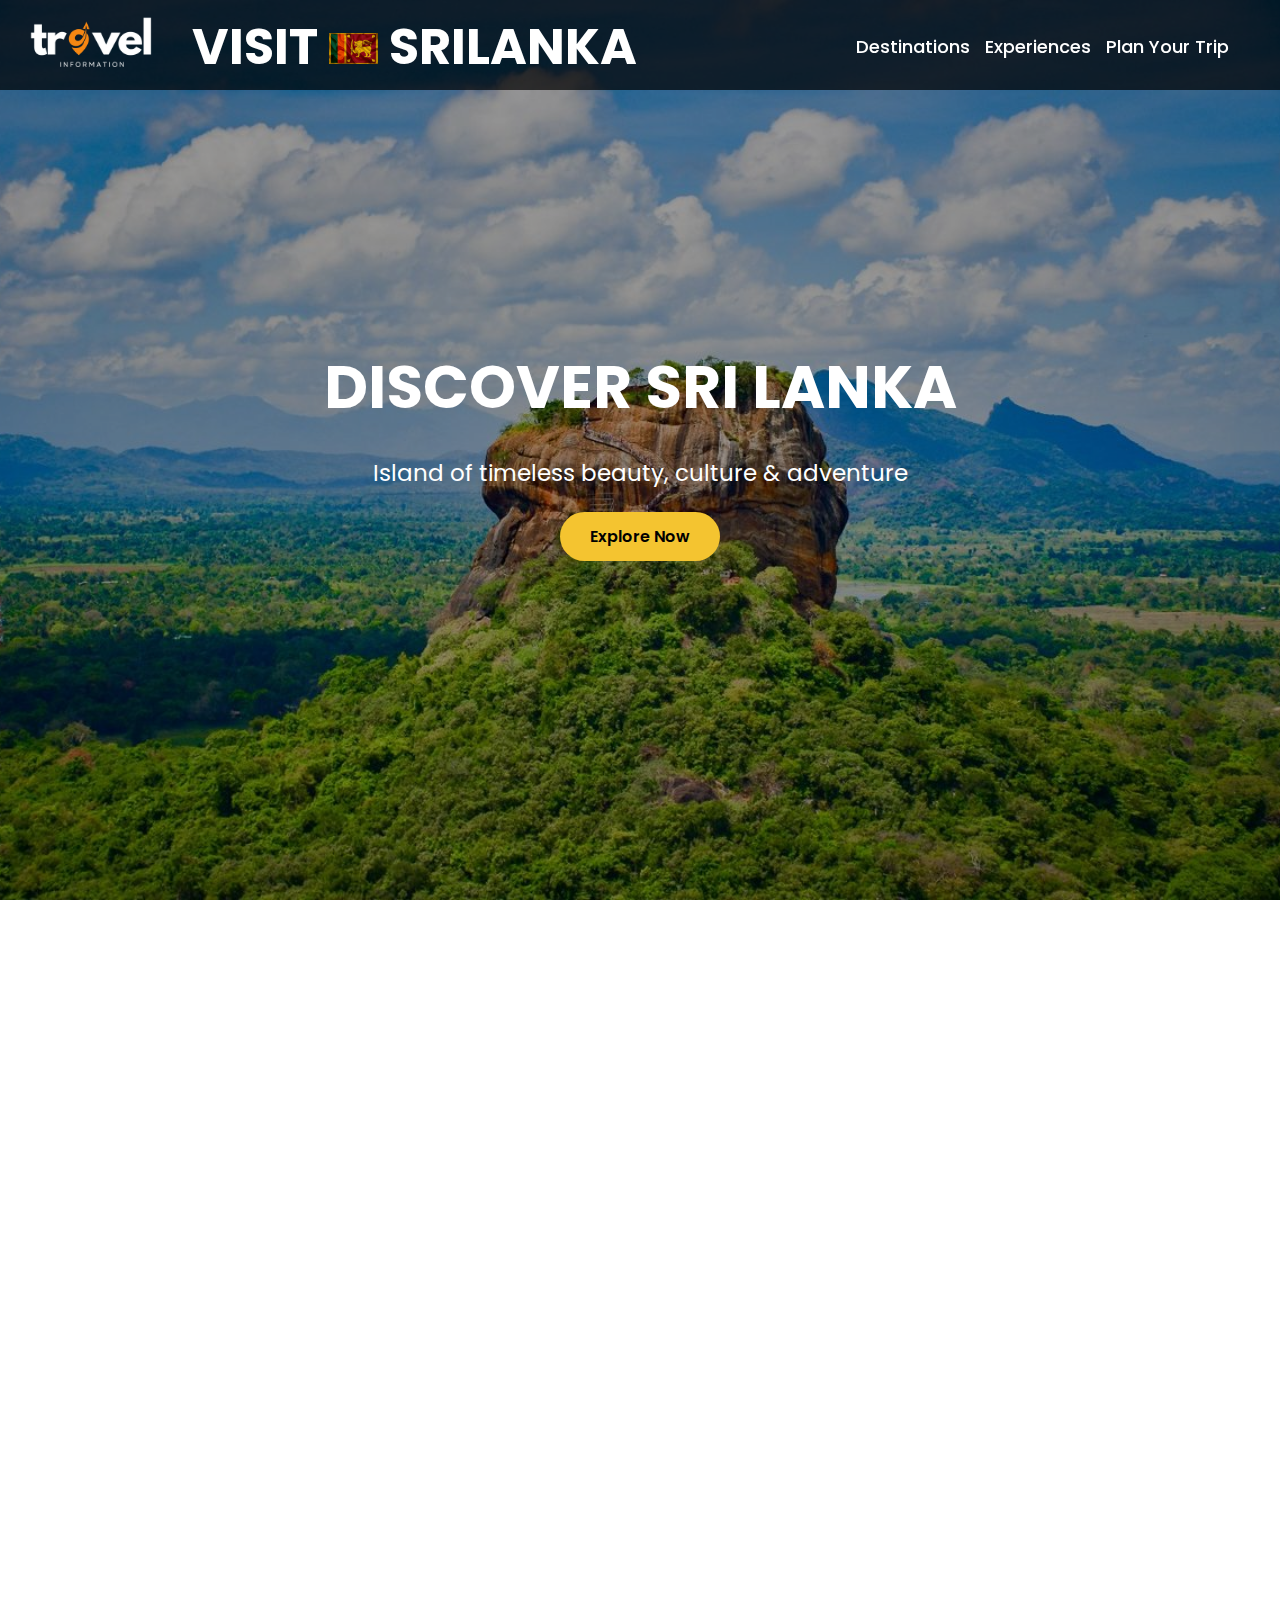
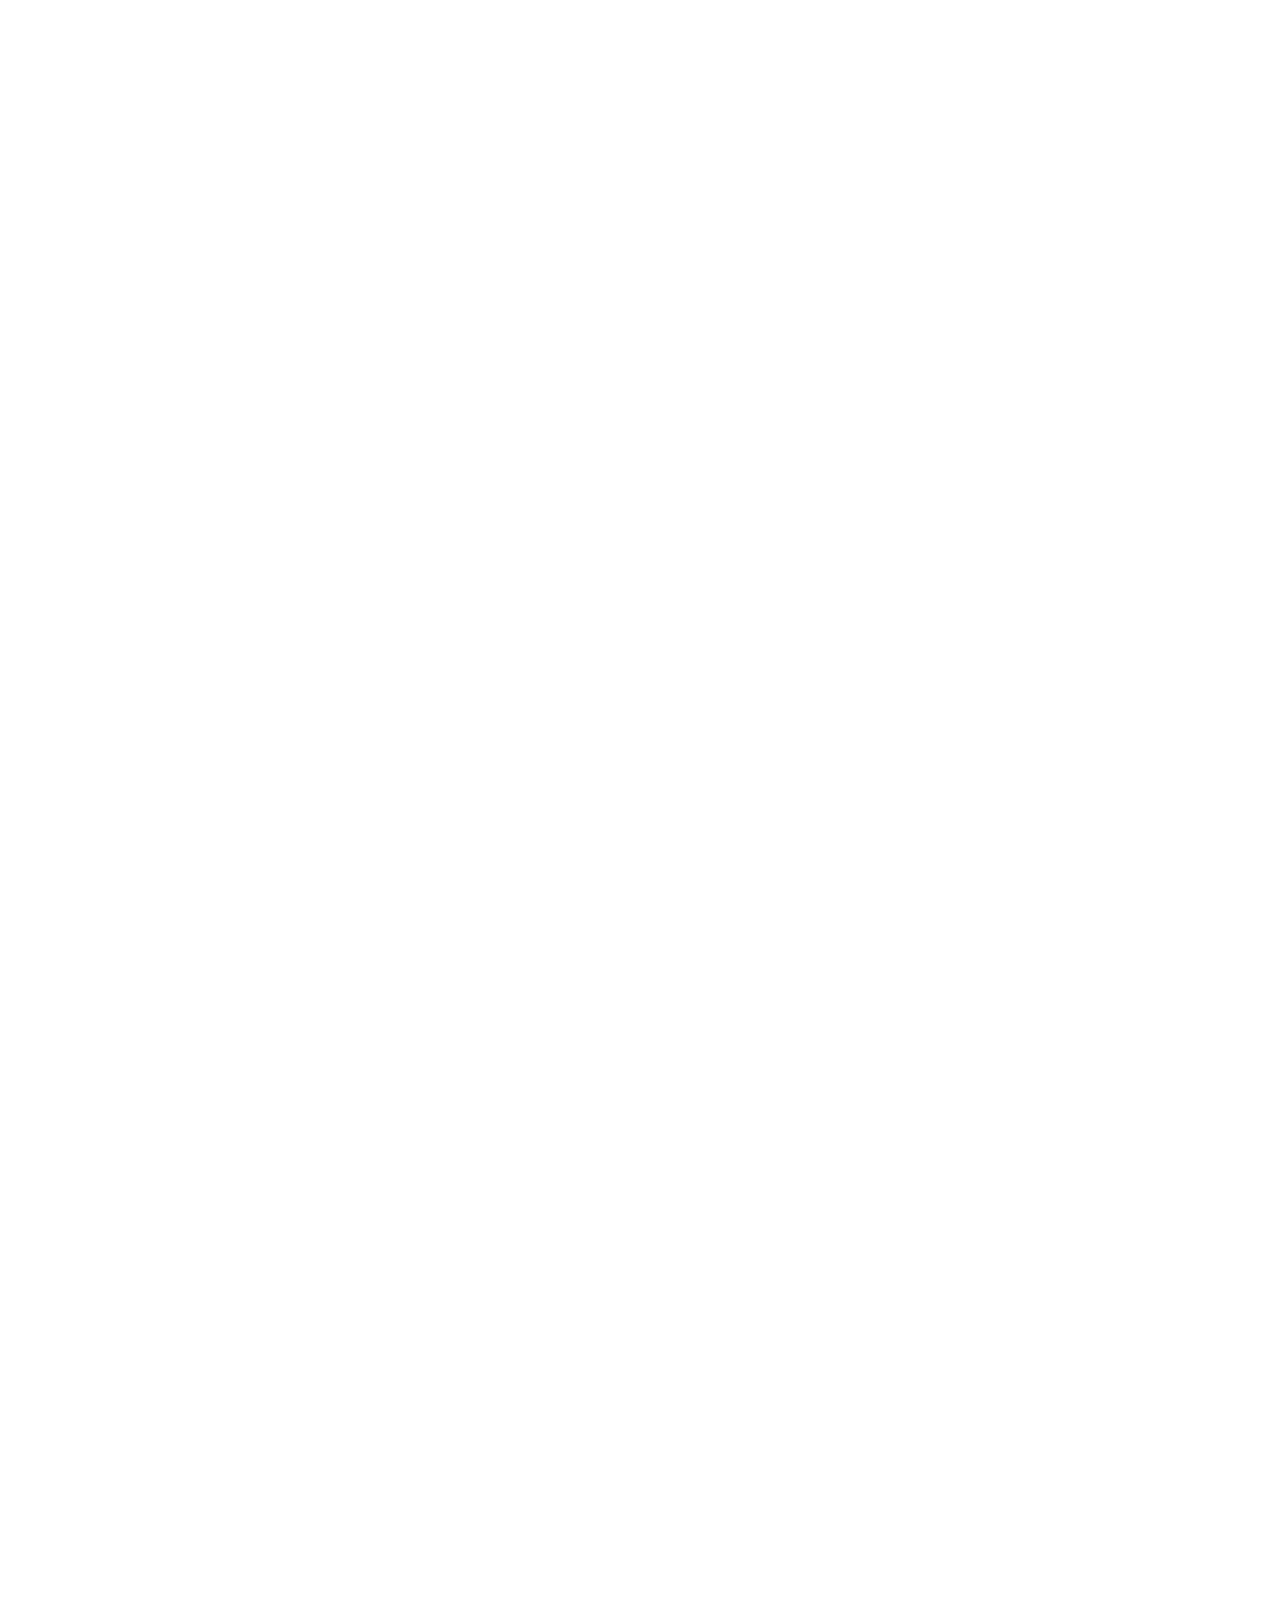
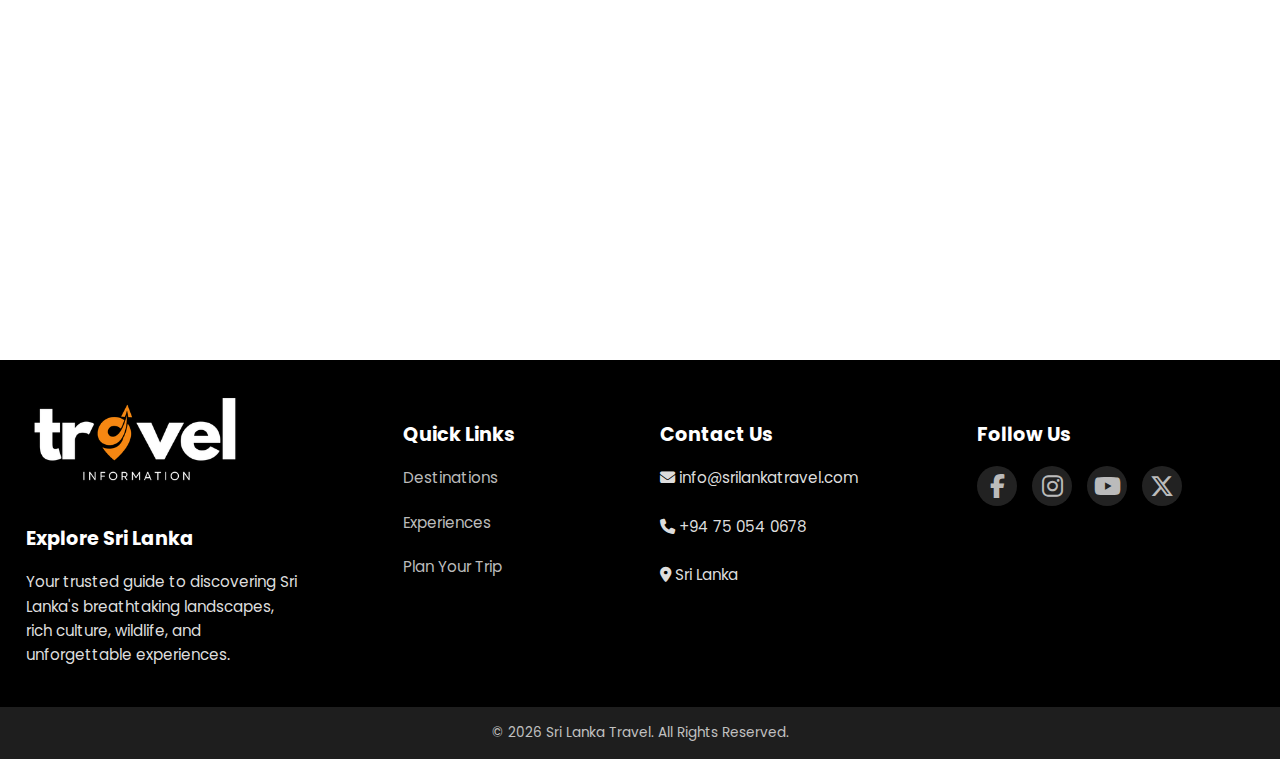
<file: index.html>
<!DOCTYPE html>
<html lang="en">
<head>
    <meta charset="UTF-8">
    <meta name="viewport" content="width=device-width, initial-scale=1.0">

    <title>Explore Sri Lanka | Official Travel Guide</title>

    <link rel="stylesheet" href="https://cdnjs.cloudflare.com/ajax/libs/font-awesome/6.5.1/css/all.min.css">

    <link rel="apple-touch-icon" sizes="180x180" href="images/commonimages/favicon_io/apple-touch-icon.png">
    <link rel="icon" type="image/png" sizes="32x32" href="images/commonimages/favicon_io/favicon-32x32.png">
    <link rel="icon" type="image/png" sizes="16x16" href="images/commonimages/favicon_io/favicon-16x16.png">
    <link rel="manifest" href="images/commonimages/favicon_io/site.webmanifest">

    <!-- === Google Fonts === -->
    <link href="https://fonts.googleapis.com/css2?family=Poppins:wght@300;400;600;700&display=swap" rel="stylesheet">

    <link rel="stylesheet" href="home&common.css">
</head>
<body>

<!-- ================= HEADER ================= -->
<header class="header">
    <div class="container nav">
        <div>
            <a href="index.html" target="_self">
                <img src="images/commonimages/white-horizontal-tr.png" class="logo-styles" alt="">
            </a>
        </div>
        <div>
            <a href="index.html" class="head-tag">
                VISIT <img src="images/homeimages/flag.jpg" class="flag-styles" alt=""> SRILANKA
            </a>
        </div>
        <nav>
            <ul>
                <li><a href="destinations.html" target="_self">Destinations</a></li>
                <li><a href="experiences.html" target="_self">Experiences</a></li>
                <li><a href="plan.html" target="_self">Plan Your Trip</a></li>
            </ul>
        </nav>
    </div>
</header>

<!-- ================= HERO ================= -->
<section class="hero">
    <div class="hero-overlay"></div>
    <div class="hero-content">
        <h1>DISCOVER SRI LANKA</h1>
        <p>Island of timeless beauty, culture & adventure</p>
        <a href="destinations.html" target="_self" class="btn">Explore Now</a>
    </div>
</section>

<!-- ================= DESTINATIONS ================= -->
<section id="destinations" class="section fade-in">
    <div class="container">
        <h2>Top Destinations</h2>

        <div class="slider-wrapper">
            <div class="cards slider-track" id="destinationSlider">
                <div class="card">
                    <img src="images/homeimages/sigiriya.jpg" alt="Sigiriya">
                    <h3>Sigiriya</h3>
                    <p class="justify-p">Ancient rock fortress famous for its frescoes, landscaped gardens, and breathtaking views from the summit.</p>
                    <p>&starf;&starf;&starf;&starf;&starf;</p>
                    <p><a href="destinations.html#sigiriya" class="sliderp" target="_self">learn more...</a></p>
                </div>

                <div class="card">
                    <img src="images/homeimages/ella.jpg" alt="Ella">
                    <h3>Ella</h3>
                    <p class="justify-p">Surrounded by tea plantations, scenic hiking trails, waterfalls, and one of the most beautiful train journeys in the country.</p>
                    <p>&starf;&starf;&starf;&starf;&starf;</p>
                    <p><a href="destinations.html#ella" class="sliderp" target="_self">learn more...</a></p>
                </div>

                <div class="card">
                    <img src="images/homeimages/galle.jpg" alt="Galle Fort">
                    <h3>Galle Fort</h3>
                    <p class="justify-p">A historic coastal fortress showcasing colonial architecture, ocean views, and a vibrant cultural atmosphere.</p>
                    <p>&starf;&starf;&starf;&starf;&starf;</p>
                    <p><a href="destinations.html#galle" class="sliderp" target="_self">learn more...</a></p>
                </div>

                <div class="card">
                    <img src="images/homeimages/yala.jpg" alt="Yala National Park">
                    <h3>Yala</h3>
                    <p class="justify-p">Renowned wildlife national park offering thrilling safari experiences. One of the highest leopard densities in the world.</p>
                    <p>&starf;&starf;&starf;&starf;&starf;</p>
                    <p><a href="destinations.html#yala" class="sliderp" target="_self">learn more...</a></p>
                </div>

                <div class="card">
                    <img src="images/homeimages/mirissa.jpg" alt="Mirissa">
                    <h3>Mirissa</h3>
                    <p class="justify-p">A laid-back beach destination famous for whale watching, palm-lined shores, surfing spots, and stunning ocean sunsets.</p>
                    <p>&starf;&starf;&starf;&starf;&starf;</p>
                    <p><a href="destinations.html#mirissa" class="sliderp" target="_self">learn more...</a></p>
                </div>

                <div class="card">
                    <img src="images/homeimages/nuwaraeliya.jpg" alt="Nuwara Eliya">
                    <h3>Nuwara Eliya</h3>
                    <p class="justify-p">Known as “Little England,” this hill town offers a cool climate, lush tea estates, colonial buildings, and peaceful landscapes.</p>
                    <p>&starf;&starf;&starf;&starf;&starf;</p>
                    <p><a href="destinations.html#nuwaraeliya" class="sliderp" target="_self">learn more...</a></p>
                </div>

                <div class="card">
                    <img src="images/homeimages/anuradhapura.jpg" alt="Anuradhapura">
                    <h3>Anuradhapura</h3>
                    <p class="justify-p">An ancient sacred city rich in Buddhist heritage, featuring massive stupas, ancient monasteries, and historic ruins.</p>
                    <p>&starf;&starf;&starf;&starf;&starf;</p>
                    <p><a href="destinations.html#anuradhapura" class="sliderp" target="_self">learn more...</a></p>
                </div>

                <div class="card">
                    <img src="images/homeimages/kandy.jpg" alt="Kandy">
                    <h3>Kandy</h3>
                    <p class="justify-p">The cultural capital of Sri Lanka,  to the Temple of the Tooth Relic and surrounded by scenic hills and a tranquil lake.</p>
                    <p>&starf;&starf;&starf;&starf;&starf;</p>
                    <p><a href="destinations.html#kandy" class="sliderp" target="_self">learn more...</a></p>
                </div>
            </div>
        </div>
    </div>
</section>

<!-- ================= EXPERIENCES ================= -->
<section id="experiences" class="section dark bg-image fade-in">
    <div class="container">
        <h2 class="experienceh-title">Unforgettable Experiences</h2>

        <div class="experienceh-grid">
            <a href="experiences.html#safaris" class="experienceh-p"><div class="experienceh">Wildlife Safaris</div></a>
            <a href="experiences.html#beaches" class="experienceh-p"><div class="experienceh">Tropical Beaches</div></a>
            <a href="experiences.html#hill-country" class="experienceh-p"><div class="experienceh">Hill Country Adventures</div></a>
            <a href="experiences.html#heritage" class="experienceh-p"><div class="experienceh">Ancient Heritage</div></a>
            <a href="experiences.html#train-journeys" class="experienceh-p"><div class="experienceh">Scenic Train Journeys</div></a>
            <a href="experiences.html#cuisine" class="experienceh-p"><div class="experienceh">Authentic Cuisine</div></a>
            <a href="experiences.html#ayurveda" class="experienceh-p"><div class="experienceh">Ayurveda & Wellness</div></a>
            <a href="experiences.html#festivals" class="experienceh-p"><div class="experienceh">Cultural Festivals</div></a>
        </div>
    </div>
</section>

<!-- ================= CULTURE ================= -->
<section id="culture" class="section fade-in">
    <div class="container split">
        <div>
            <h2>Sri Lankan Culture</h2> <br>
            <p class="top-margin">
                Sri Lanka is  to a rich and diverse cultural heritage shaped by Buddhism, Hinduism, colonial influences, and centuries-old traditions.
                From sacred temples and historic cities to colorful festivals and daily rituals, every corner of the island tells a unique and fascinating story.
            </p> <br>
            <p>
                Visitors can experience world-famous celebrations such as the Esala Perahera and Vesak festivals, enjoy traditional Kandyan dance performances,
                explore Ayurveda wellness practices, and admire intricate craftsmanship passed down through generations.
            </p> <br>
            <p><a href="experiences.html#culture" class="sliderp">learn more...</a></p>
        </div>

        <div class="culture-carousel1">
            <img src="images/homeimages/culture1.jpg" class="active" alt="Sri Lankan Culture">
            <img src="images/homeimages/culture2.jpg" alt="Sri Lankan Culture">
            <img src="images/homeimages/culture3.jpg" alt="Sri Lankan Culture">
            <img src="images/homeimages/culture4.jpg" alt="Sri Lankan Culture">
        </div>
        <div class="culture-carousel2">
            <img src="images/homeimages/culture5.jpg" class="active" alt="Sri Lankan Culture">
            <img src="images/homeimages/culture6.jpg" alt="Sri Lankan Culture">
            <img src="images/homeimages/culture7.jpg" alt="Sri Lankan Culture">
            <img src="images/homeimages/culture8.jpg" alt="Sri Lankan Culture">
        </div>
    </div>
</section>


<!-- ================= TRAVEL INFO ================= -->
<section id="travel" class="section light-bg fade-in">
    <div class="container">
        <h2>Plan Your Trip</h2>

        <div class="travel-table-wrapper">
            <table class="travel-table">
                <thead>
                    <tr>
                        <th>Category</th>
                        <th>Details</th>
                    </tr>
                </thead>
                <tbody>
                    <tr>
                        <td>Best Time to Visit</td>
                        <td>
                            December - April (West & South)<br>
                            May - September (East)
                        </td>
                    </tr>
                    <tr>
                        <td>Getting Around</td>
                        <td>Trains, buses, tuk-tuks & private taxis</td>
                    </tr>
                    <tr>
                        <td>Visa & Entry</td>
                        <td>Online ETA available for most countries</td>
                    </tr>
                    <tr>
                        <td>Currency</td>
                        <td>Sri Lankan Rupee (LKR). Cash and cards widely accepted in cities.</td>
                    </tr>

                    <tr>
                        <td>Language</td>
                        <td>Sinhala & Tamil (English commonly spoken)</td>
                    </tr>

                    <tr>
                        <td>Local Time</td>
                        <td>GMT +5:30 (Sri Lanka Standard Time)</td>
                    </tr>
                </tbody>
            </table>
        </div>
    </div>
</section>


<!-- ================= FOOTER ================= -->
<footer class="footer">
    <div class="container footer-grid">

        <div class="footer-brand">
            <a href="index.html" target="_self">
                <img src="images/commonimages/white-horizontal-tr.png" alt="Logo" class="footer-logo">
            </a>
            <h3>Explore Sri Lanka</h3>
            <p>
                Your trusted guide to discovering Sri Lanka's breathtaking landscapes,
                rich culture, wildlife, and unforgettable experiences.
            </p>
        </div>

        <div class="slide-right">
            <h3>Quick Links</h3>
            <ul>
                <li><a href="destinations.html" target="_self">Destinations</a></li>
                <li><a href="experiences.html" target="_self">Experiences</a></li>
                <li><a href="plan.html" target="_self">Plan Your Trip</a></li>
            </ul>
        </div>

        <div>
            <h3>Contact Us</h3>
            <p><i class="fas fa-envelope"></i> info@srilankatravel.com</p> <br>
            <p><i class="fas fa-phone"></i> +94 75 054 0678</p> <br>
            <p><i class="fas fa-location-dot"></i> Sri Lanka</p>
        </div>

        <div>
            <h3>Follow Us</h3>
            <div class="social-links">
                <a href="#" aria-label="Facebook">
                    <i class="fab fa-facebook-f"></i>
                </a>
                <a href="#" aria-label="Instagram">
                    <i class="fab fa-instagram"></i>
                </a>
                <a href="#" aria-label="YouTube">
                    <i class="fab fa-youtube"></i>
                </a>
                <a href="#" aria-label="Twitter">
                    <i class="fab fa-x-twitter"></i>
                </a>
            </div>
        </div>

    </div>

    <!-- BOTTOM BAR -->
    <div class="footer-bottom">
        <p>&copy; 2026 Sri Lanka Travel. All Rights Reserved.</p>
    </div>
</footer>

<script src="common.js"></script>

</body>
</html>
</file>
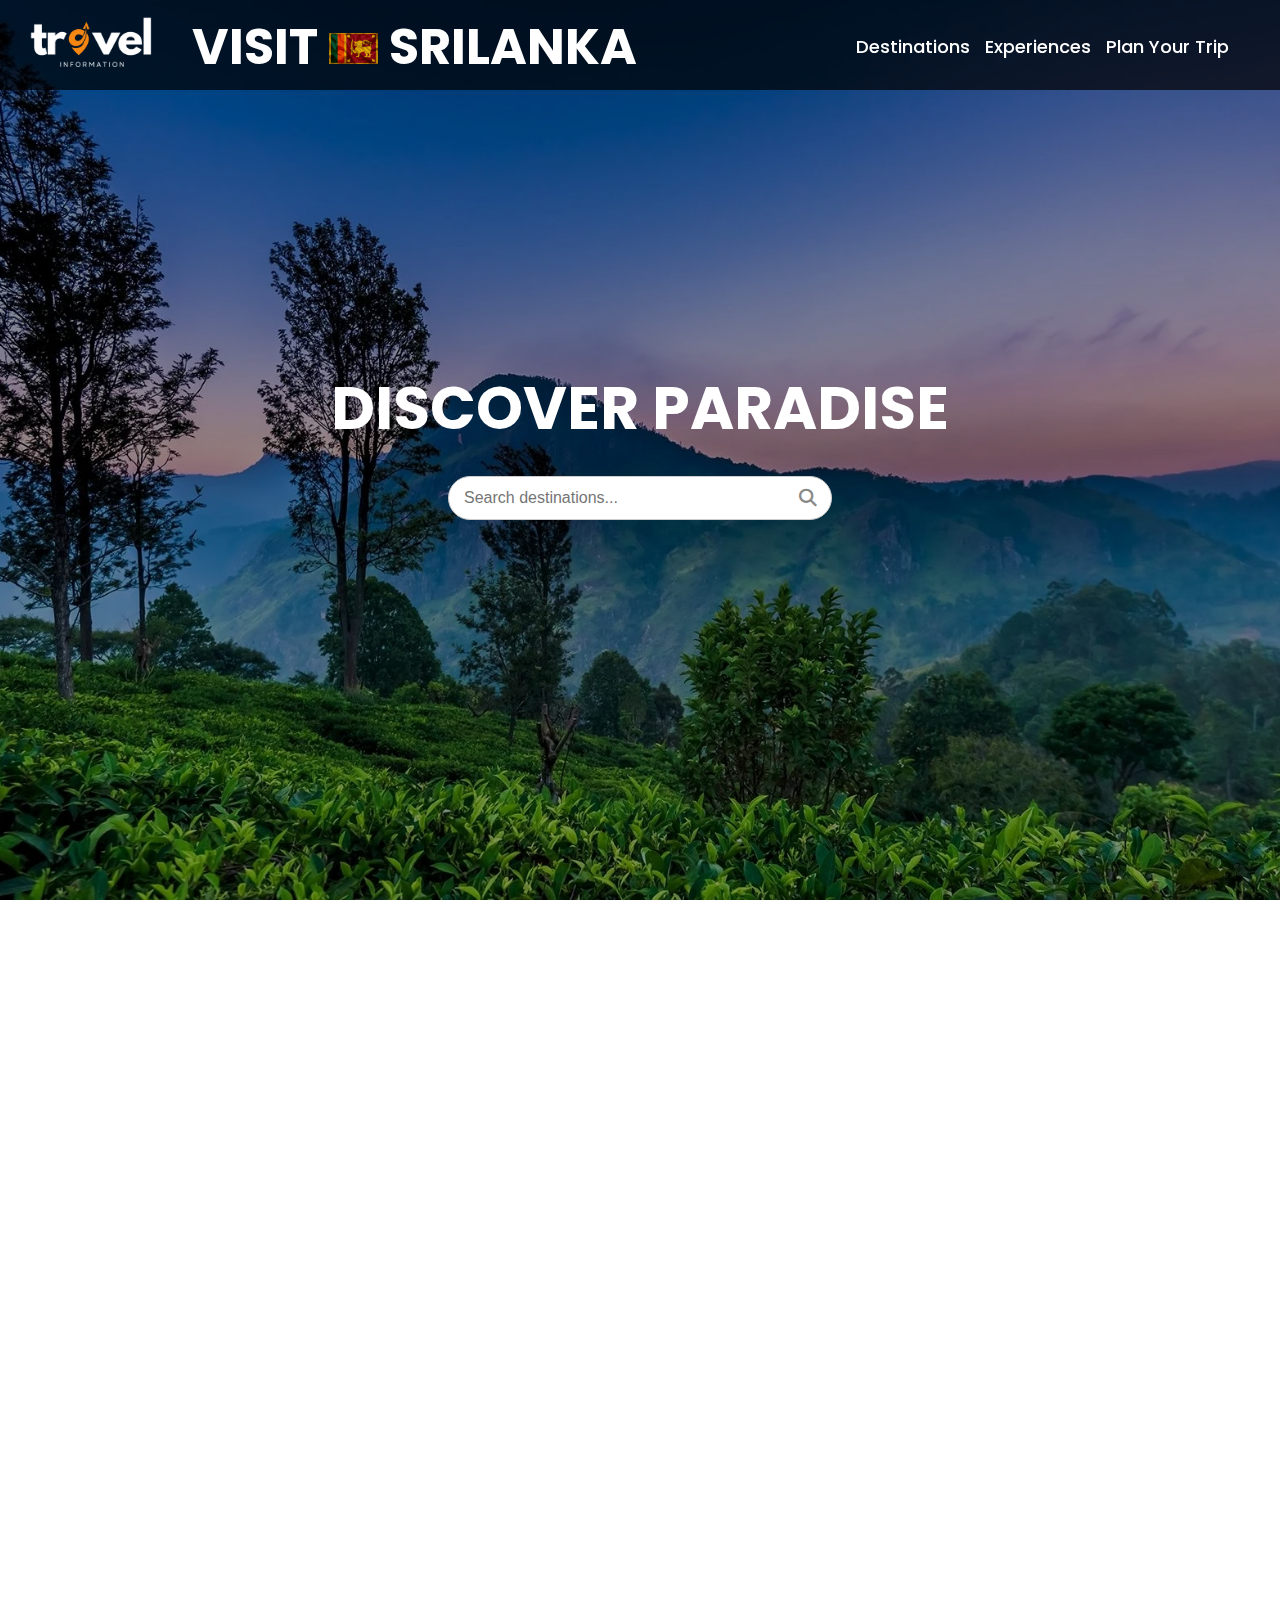
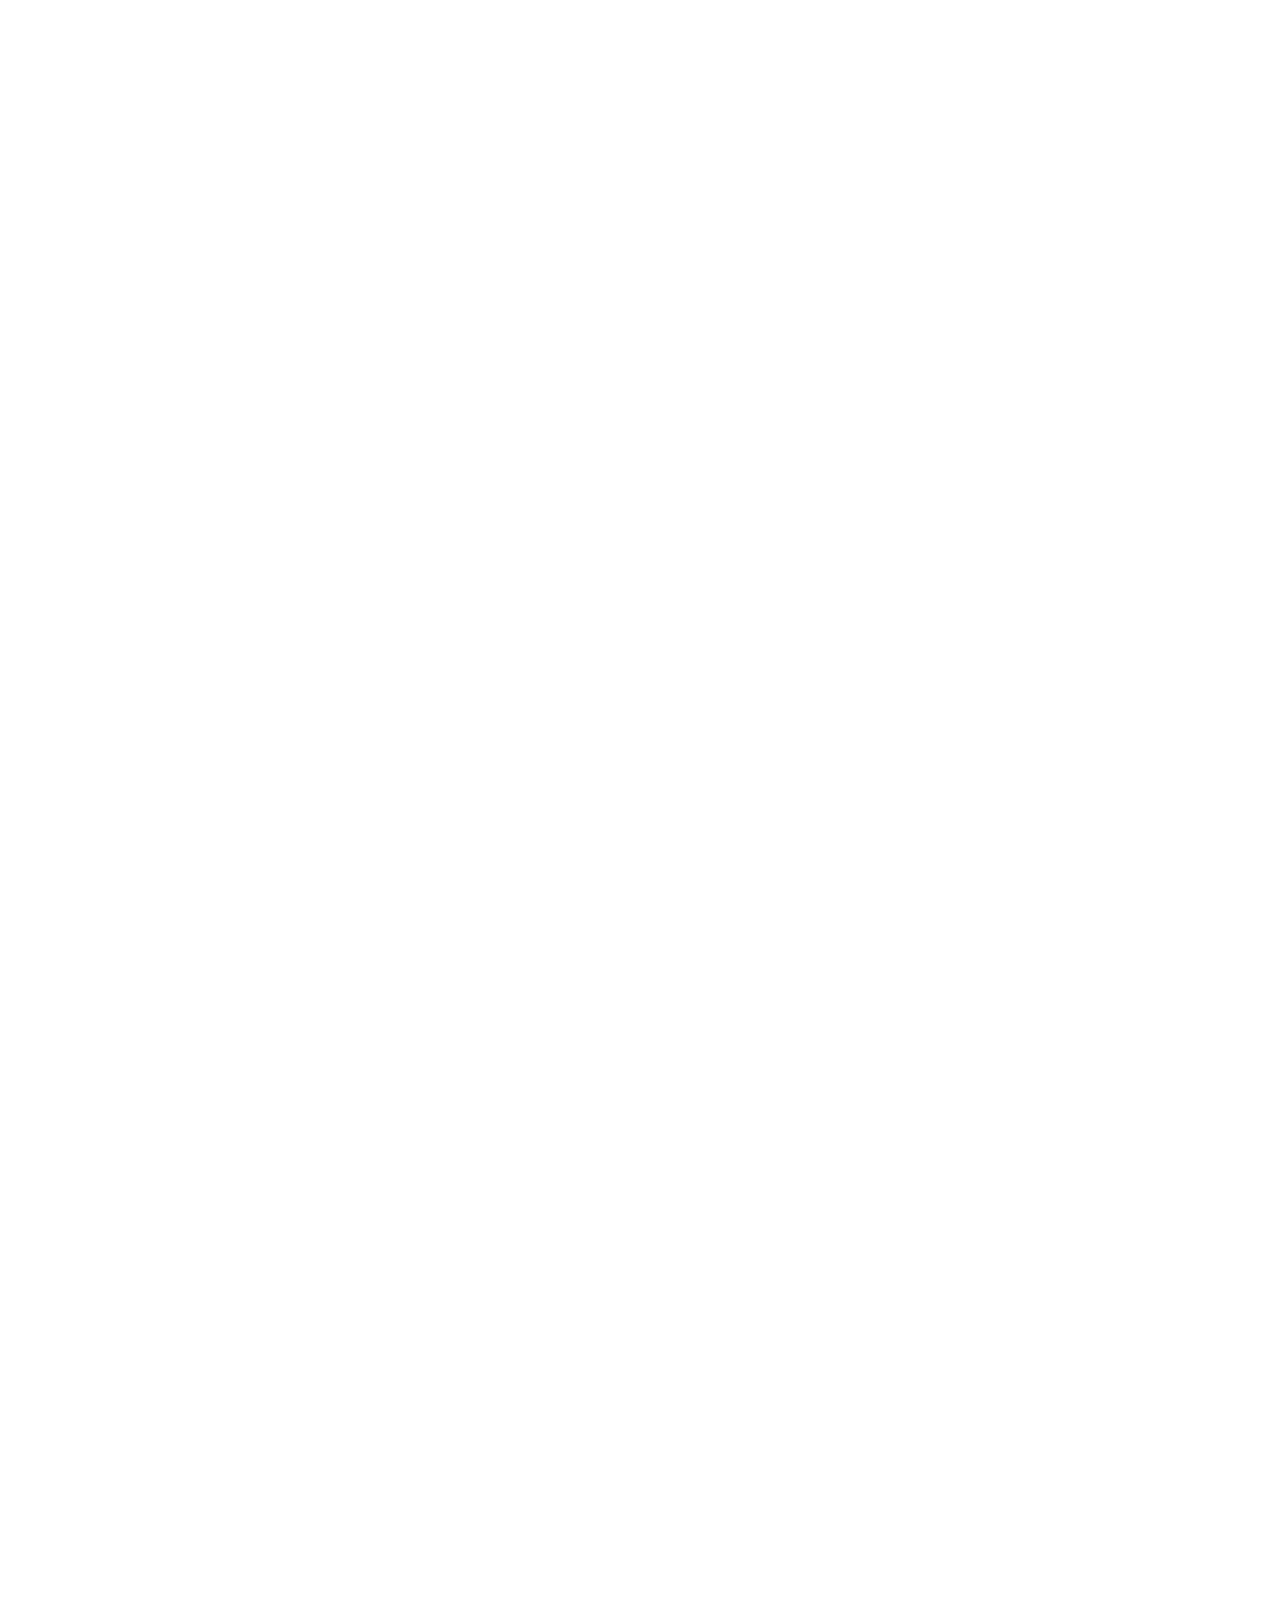
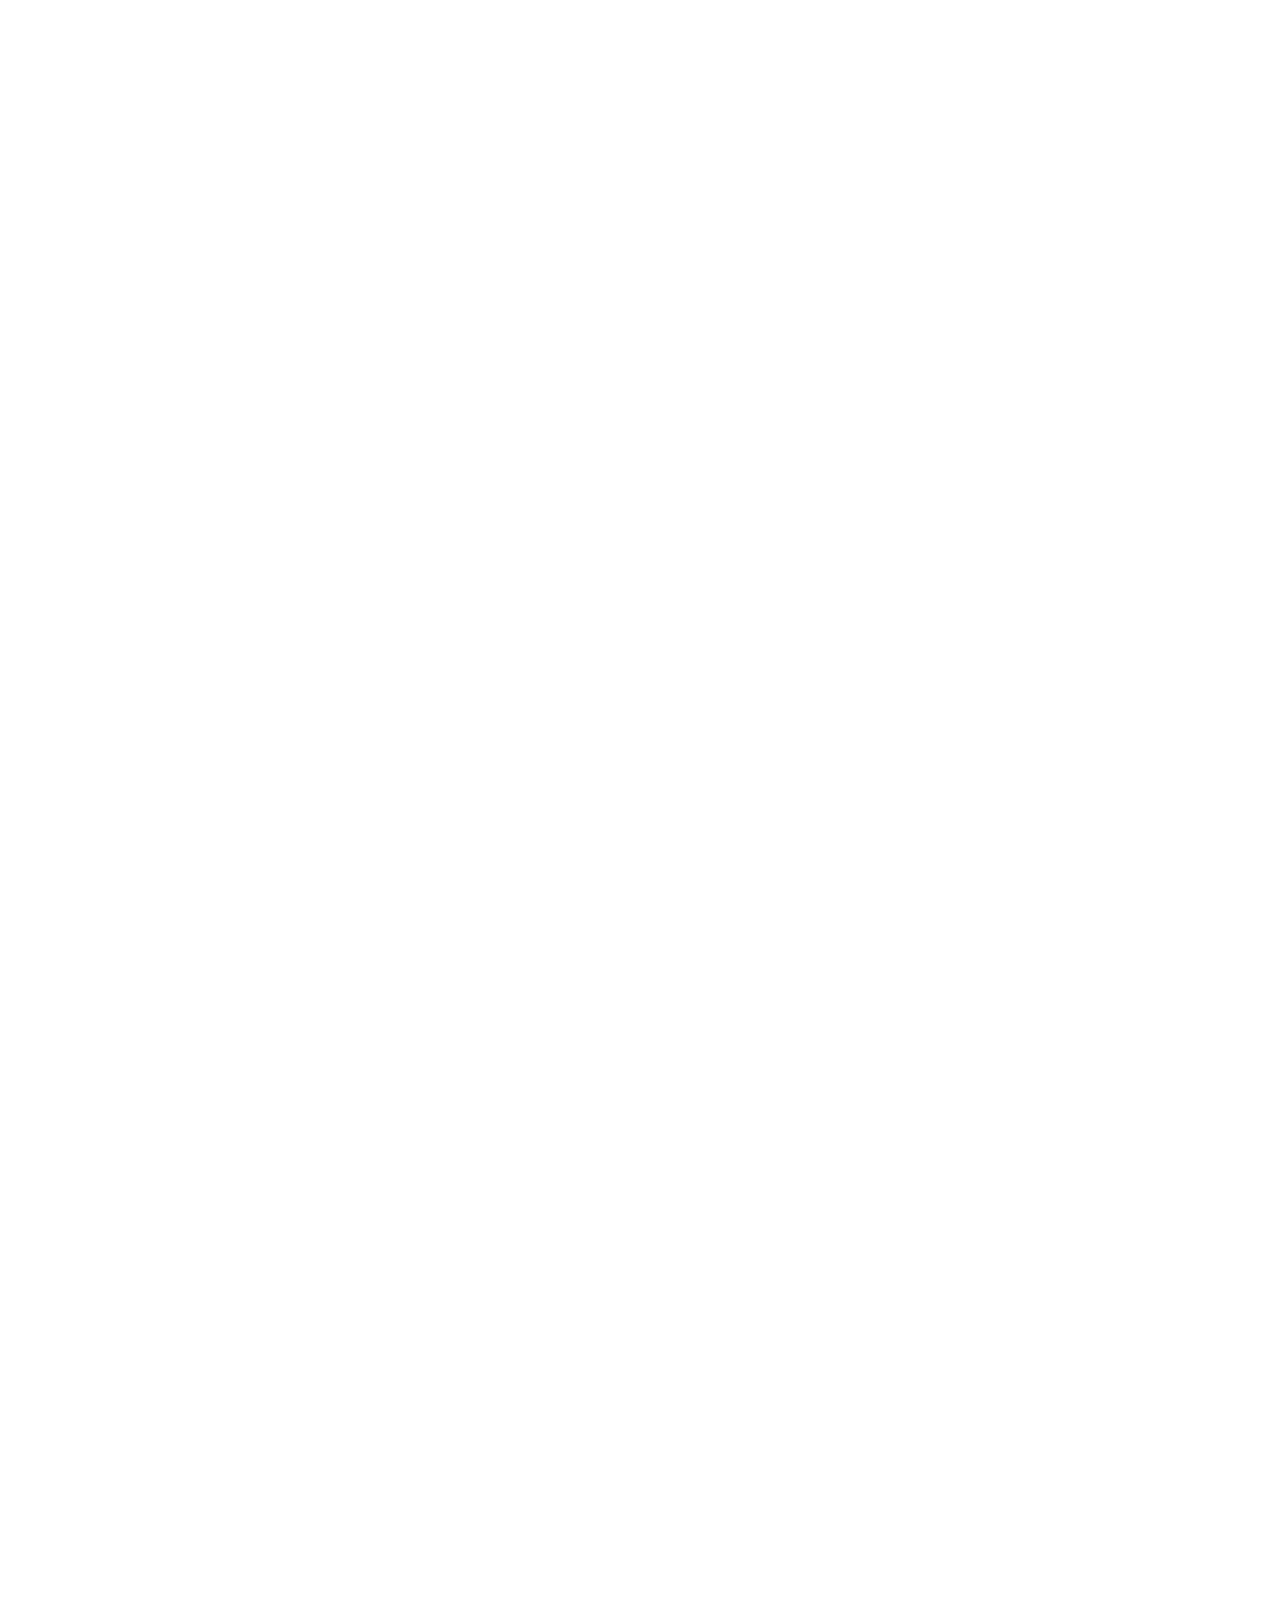
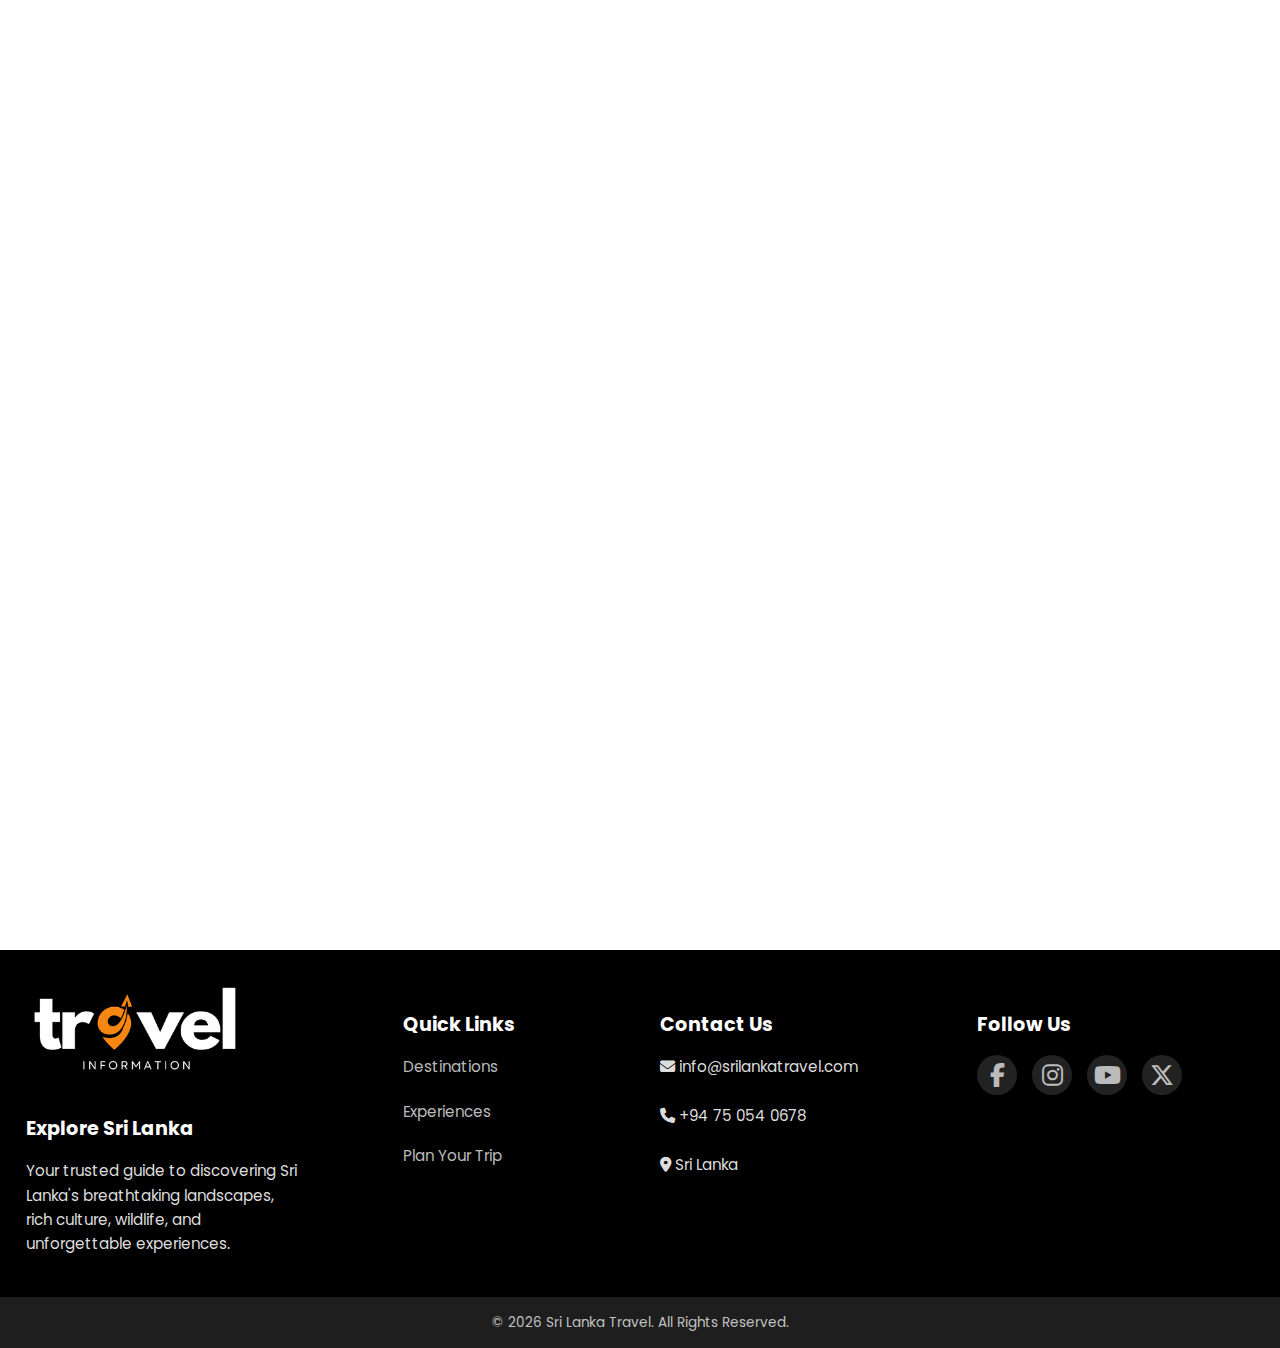
<file: destinations.html>
<!DOCTYPE html>
<html lang="en">
<head>
    <meta charset="UTF-8">
    <meta name="viewport" content="width=device-width, initial-scale=1.0">

    <title>Eye Catching Destinations</title>
    <link rel="stylesheet" href="https://cdnjs.cloudflare.com/ajax/libs/font-awesome/6.5.1/css/all.min.css">

    <link rel="apple-touch-icon" sizes="180x180" href="images/commonimages/favicon_io/apple-touch-icon.png">
    <link rel="icon" type="image/png" sizes="32x32" href="images/commonimages/favicon_io/favicon-32x32.png">
    <link rel="icon" type="image/png" sizes="16x16" href="images/commonimages/favicon_io/favicon-16x16.png">
    <link rel="manifest" href="images/commonimages/favicon_io/site.webmanifest">

    <!-- === Google Fonts === -->
    <link href="https://fonts.googleapis.com/css2?family=Poppins:wght@300;400;600;700&display=swap" rel="stylesheet">

    <link rel="stylesheet" href="home&common.css">
    <link rel="stylesheet" href="destinations.css">
</head>
<body>

<!-- ================= HEADER ================= -->
<header class="header">
    <div class="container nav">
        <div>
            <a href="index.html" target="_self">
                <img src="images/commonimages/white-horizontal-tr.png" class="logo-styles" alt="">
            </a>
        </div>
        <div>
            <a href="home.html" class="head-tag">
                VISIT <img src="images/homeimages/flag.jpg" class="flag-styles" alt=""> SRILANKA
            </a>
        </div>
        <nav>
            <ul>
                <li><a href="destinations.html" target="_self">Destinations</a></li>
                <li><a href="experiences.html" target="_self">Experiences</a></li>
                <li><a href="plan.html" target="_self">Plan Your Trip</a></li>
            </ul>
        </nav>
    </div>
</header>

<!-- ================= HERO ================= -->
<section class="hero" id="top">
    <div class="hero-overlay"></div>
    <div class="hero-content">
        <h1>DISCOVER PARADISE</h1>
        <div class="search-wrapper">
            <input type="text" id="searchInput" placeholder="Search destinations..." />
            <i class="fas fa-search"></i>
        </div>
    </div>
</section>

<!-- ================= DESTINATION CARDS ================= -->
<section id="destinationContainer" class="button-styling">

    <nav class="destinations-nav fade-in">
        <ul>
            <li><a href="#hillCountry">Hill Country</a></li>
            <li><a href="#downSouth">Down South</a></li>
            <li><a href="#culturalTriangle">Cultural Triangle</a></li>
            <li><a href="#eastCoast">East Coast</a></li>
            <li><a href="#top">To the Top</a></li>
        </ul>
    </nav>
    
    <section id="hillCountry" class="section">
        <section class="destinationcard destination-title fade-in">
            <h2>Hill Country</h2>
        </section>

        <section class="destinationcard fade-in" id="kandy">
            <div class="card-info">
                <h3>Kandy</h3>
                <i>Hill Country</i>
                <p>
                    Kandy is Sri Lanka's cultural heart, set among cool hills and lush greenery. Home to the sacred Temple of 
                    the Tooth Relic, the city blends spiritual heritage, scenic beauty, and vibrant traditions. From tranquil 
                    lakes and tea-covered landscapes to colorful festivals and colonial charm, Kandy offers an unforgettable 
                    cultural escape. 
                </p> 
                <p>&starf;&starf;&starf;&starf;&starf; (500+ reviews)</p>
                <p>Estimated cost for a person per day: Rs. 6,500.00</p>
                <p><a href="plan.html#form" target="_self" class="sliderp">Click here to plan your trip with us.</a></p>
            </div>

            <div class="card-image">
                <img src="images/destinations/kandy.png" alt="Kandy">
            </div>

            <div class="card-map">
                <iframe 
                    src="https://www.google.com/maps?q=Kandy%20Sri%20Lanka&output=embed"
                    loading="lazy"
                    referrerpolicy="no-referrer-when-downgrade">
                </iframe>
            </div>
        </section>

        <section class="destinationcard fade-in" id="nuwaraeliya">
            <div class="card-info">
                <h3>Nuwara Eliya</h3>
                <i>Hill Country</i>
                <p>
                    Nuwara Eliya, known as “Little England,” is a cool-climate retreat surrounded by rolling tea plantations,
                    misty mountains, and colonial-era architecture. The town offers peaceful gardens, scenic waterfalls,
                    and some of Sri Lanka's finest tea estates, making it a perfect escape into nature and tranquility.
                </p>
                <p>&starf;&starf;&starf;&starf;&starf; (750+ reviews)</p>
                <p>Estimated cost for a person per day: Rs. 8,000.00</p>
                <p><a href="plan.html#form" target="_self" class="sliderp">Click here to plan your trip with us.</a></p>
            </div>

            <div class="card-image">
                <img src="images/destinations/nuwara-eliya.png" alt="Nuwara Eliya">
            </div>

            <div class="card-map">
                <iframe 
                    src="https://www.google.com/maps?q=Nuwara%20Eliya%20Sri%20Lanka&output=embed"
                    loading="lazy"
                    referrerpolicy="no-referrer-when-downgrade">
                </iframe>
            </div>
        </section>

        <section class="destinationcard" id="ella">
            <div class="card-info">
                <h3>Ella</h3>
                <i>Hill Country</i>
                <p>
                    Ella is a laid-back hill town famous for its breathtaking views, lush valleys, and adventurous hikes.
                    From the iconic Nine Arches Bridge to Little Adam’s Peak and Ella Rock, the town offers stunning scenery,
                    fresh mountain air, and a relaxed vibe loved by travelers from around the world.
                </p>
                <p>&starf;&starf;&starf;&starf;&starf; (1000+ reviews)</p>
                <p>Estimated cost for a person per day: Rs. 9,000.00</p>
                <p><a href="plan.html#form" target="_self" class="sliderp">Click here to plan your trip with us.</a></p>
            </div>

            <div class="card-image">
                <img src="images/destinations/ella.png" alt="Ella">
            </div>

            <div class="card-map">
                <iframe 
                    src="https://www.google.com/maps?q=Ella%20Sri%20Lanka&output=embed"
                    loading="lazy"
                    referrerpolicy="no-referrer-when-downgrade">
                </iframe>
            </div>
        </section>

        <section class="destinationcard" id="haputale">
            <div class="card-info">
                <h3>Haputale</h3>
                <i>Hill Country</i>
                <p>
                    Haputale is a quiet hill town offering panoramic views of vast tea plantations and deep valleys.
                    Known for its cool climate and scenic viewpoints like Lipton's Seat, it provides a peaceful escape
                    into Sri Lanka's highlands, ideal for nature lovers and slow travelers.
                </p>
                <p>&starf;&starf;&starf;&starf; (850+ reviews)</p>
                <p>Estimated cost for a person per day: Rs. 7,500.00</p>
                <p><a href="plan.html#form" target="_self" class="sliderp">Click here to plan your trip with us.</a></p>
            </div>

            <div class="card-image">
                <img src="images/destinations/haputale.png" alt="Haputale">
            </div>

            <div class="card-map">
                <iframe 
                    src="https://www.google.com/maps?q=Haputale%20Sri%20Lanka&output=embed"
                    loading="lazy"
                    referrerpolicy="no-referrer-when-downgrade">
                </iframe>
            </div>
        </section>

        <section class="destinationcard" id="badulla">
            <div class="card-info">
                <h3>Badulla</h3>
                <i>Hill Country</i>
                <p>
                    Badulla is a historic hill town surrounded by waterfalls, temples, and fertile valleys.
                    Serving as a gateway to Sri Lanka;s eastern hills, it offers cultural landmarks,
                    scenic countryside, and easy access to some of the most beautiful train journeys in the country.
                </p>
                <p>&starf;&starf;&starf;&starf; (300+ reviews)</p>
                <p>Estimated cost for a person per day: Rs. 5,500.00</p>
                <p><a href="plan.html#form" target="_self" class="sliderp">Click here to plan your trip with us.</a></p>
            </div>

            <div class="card-image">
                <img src="images/destinations/badulla.png" alt="Badulla">
            </div>

            <div class="card-map">
                <iframe 
                    src="https://www.google.com/maps?q=Badulla%20Sri%20Lanka&output=embed" loading="lazy" referrerpolicy="no-referrer-when-downgrade">
                </iframe>
            </div>
        </section>
    </section>

    <div class="destinationcard fade-in" style="text-align:center; overflow: visible;">
        <button id="seeMoreBtn" class="see-more-btn">See More Hill Country Destinations</button>
    </div>
    

    <section id="downSouth" class="section">
        <section class="destinationcard destination-title fade-in">
            <h2>Down South</h2>
        </section>
        <section class="destinationcard fade-in" id="galle">
            <div class="card-info">
                <h3>Galle</h3>
                <i>Down South</i>
                <p>
                    Galle is a historic coastal city where centuries-old fort walls, colonial architecture, and cobbled streets 
                    meet the deep blue Indian Ocean. The iconic Galle Fort, a UNESCO World Heritage Site, offers panoramic sea 
                    views, charming cafés, art galleries, and a timeless atmosphere shaped by Portuguese, Dutch, and British 
                    influences. It's the perfect blend of history, culture, and coastal beauty.
                </p>
                <p>&starf;&starf;&starf;&starf;&starf; (200+ reviews)</p>
                <p>Estimated cost for a person per day: Rs. 5,000.00</p>
                <p><a href="plan.html#form" target="_self" class="sliderp">Click here to plan your trip with us.</a></p>
            </div>

            <div class="card-image">
                <img src="images/destinations/galle.png" alt="Galle City">
            </div>

            <div class="card-map">
                <iframe 
                    src="https://www.google.com/maps?q=Galle%20Sri%20Lanka&output=embed" loading="lazy" referrerpolicy="no-referrer-when-downgrade">
                </iframe>
            </div>
        </section>

        <section class="destinationcard fade-in" id="mirissa">
            <div class="card-info">
                <h3>Mirissa</h3>
                <i>Down South</i>
                <p>
                    Mirissa is a laid-back beach town famous for its golden sandy beaches, turquoise waters, and unforgettable whale 
                    watching experiences. It's a hotspot for surfing, sunset views, and relaxed beachside cafés. Whether you're 
                    spotting blue whales or enjoying the calm ocean breeze, Mirissa offers a perfect tropical escape.
                </p>
                <p>&starf;&starf;&starf;&starf;&starf;(850+ reviews)</p>
                <p>Estimated cost for a person per day: Rs. 9,500.00</p>
                <p><a href="plan.html#form" target="_self" class="sliderp">Click here to plan your trip with us.</a></p>
            </div>

            <div class="card-image">
                <img src="images/destinations/mirissa.png" alt="Mirissa Beach">
            </div>

            <div class="card-map">
                <iframe 
                    src="https://www.google.com/maps?q=Mirissa%20Sri%20Lanka&output=embed" loading="lazy" referrerpolicy="no-referrer-when-downgrade">
                </iframe>
            </div>
        </section>

        <section class="destinationcard" id="hikkaduwa">
            <div class="card-info">
                <h3>Hikkaduwa</h3>
                <i>Down South</i>
                <p>
                    Hikkaduwa is a vibrant coastal destination known for its coral reefs, clear waters, and lively atmosphere. 
                    Popular for snorkeling and diving, the area is home to colorful marine life and sea turtles. With beachside 
                    restaurants, nightlife, and water sports, Hikkaduwa is ideal for travelers seeking both adventure and relaxation.
                </p>
                <p>&starf;&starf;&starf;&starf;(750+ reviews)</p>
                <p>Estimated cost for a person per day: Rs. 8,500.00</p>
                <p><a href="plan.html#form" target="_self" class="sliderp">Click here to plan your trip with us.</a></p>
            </div>

            <div class="card-image">
                <img src="images/destinations/hikkaduwa.png" alt="Hikkaduwa Beach">
            </div>

            <div class="card-map">
                <iframe 
                    src="https://www.google.com/maps?q=Hikkaduwa%20Sri%20Lanka&output=embed" loading="lazy" referrerpolicy="no-referrer-when-downgrade">
                </iframe>
            </div>
        </section>

        <section class="destinationcard" id="yala">
            <div class="card-info">
                <h3>Yala National Park</h3>
                <i>Down South • Wildlife</i>
                <p>
                    Yala National Park is Sri Lanka's most famous wildlife reserve, renowned for having one of the highest leopard 
                    densities in the world. The park's diverse landscapes include dry forests, grasslands, lagoons, and coastal 
                    areas, offering visitors the chance to spot elephants, sloth bears, crocodiles, and a wide variety of bird 
                    species. A safari at Yala is an unforgettable experience for nature and adventure lovers.
                </p>
                <p>&starf;&starf;&starf;&starf;&starf;(450+ reviews)</p>
                <p>Estimated cost for a person per day: Rs. 6,000.00</p>
                <p>
                    <a href="plan.html#form" target="_self" class="sliderp">
                        Click here to plan your trip with us.
                    </a>
                </p>
            </div>

            <div class="card-image">
                <img src="images/destinations/yala.png" alt="Yala National Park">
            </div>

            <div class="card-map">
                <iframe 
                    src="https://www.google.com/maps?q=Yala%20National%20Park%20Sri%20Lanka&output=embed" loading="lazy" referrerpolicy="no-referrer-when-downgrade">
                </iframe>
            </div>
        </section>
    </section>

    <div class="destinationcard fade-in" style="text-align:center; overflow: visible;">
        <button id="seeMoreBtn1" class="see-more-btn">See More Down South Destinations</button>
    </div>

    <section id="culturalTriangle" class="section">
        <section class="destinationcard destination-title fade-in">
            <h2>Cultural Triangle</h2>
        </section>

        <section class="destinationcard fade-in" id="sigiriya">
            <div class="card-info">
                <h3>Sigiriya</h3>
                <i>Cultural Triangle</i>
                <p>
                    Sigiriya, also known as the Lion Rock, is one of Sri Lanka’s most iconic landmarks and a UNESCO World Heritage Site. 
                    Rising dramatically from the surrounding plains, the ancient rock fortress features breathtaking frescoes, 
                    landscaped gardens, and panoramic views from the summit. It perfectly blends history, art, and natural beauty.
                </p>
                <p class="rating">&starf;&starf;&starf;&starf;&starf; <span>(1,200+ reviews)</span></p>
                <p>Estimated cost for a person per day: Rs. 7,500.00</p>
                <p>
                    <a href="plan.html#form" target="_self" class="sliderp">
                        Click here to plan your trip with us.
                    </a>
                </p>
            </div>

            <div class="card-image">
                <img src="images/destinations/sigiriya.png" alt="Sigiriya Rock Fortress">
            </div>

            <div class="card-map">
                <iframe 
                    src="https://www.google.com/maps?q=Sigiriya%20Sri%20Lanka&output=embed" loading="lazy" referrerpolicy="no-referrer-when-downgrade">
                </iframe>
            </div>
        </section>

        <section class="destinationcard fade-in" id="anuradhapura">
            <div class="card-info">
                <h3>Anuradhapura</h3>
                <i>Cultural Triangle</i>
                <p>
                    Anuradhapura is one of Sri Lanka's ancient capitals and a sacred city with over 2,500 years of history. 
                    Home to massive stupas, ancient monasteries, and the revered Sri Maha Bodhi tree, the city reflects the 
                    deep spiritual and architectural heritage of early Sri Lankan civilization. It’s a must-visit for history 
                    lovers and cultural explorers.
                </p>
                <p class="rating">&starf;&starf;&starf;&starf;&starf; <span>(700+ reviews)</span></p>
                <p>Estimated cost for a person per day: Rs. 6,500.00</p>
                <p>
                    <a href="plan.html#form" target="_self" class="sliderp">
                        Click here to plan your trip with us.
                    </a>
                </p>
            </div>

            <div class="card-image">
                <img src="images/destinations/anuradhapura.png" alt="Anuradhapura">
            </div>

            <div class="card-map">
                <iframe 
                    src="https://www.google.com/maps?q=Anuradhapura%20Sri%20Lanka&output=embed" loading="lazy" referrerpolicy="no-referrer-when-downgrade">
                </iframe>
            </div>
        </section>

        <section class="destinationcard" id="polonnaruwa">
            <div class="card-info">
                <h3>Polonnaruwa</h3>
                <i>Cultural Triangle</i>
                <p>
                    Polonnaruwa is a well-preserved ancient city that showcases the grandeur of medieval Sri Lankan architecture. 
                    With its royal palaces, sacred temples, stone-carved Buddha statues, and ancient irrigation systems, the city 
                    offers a fascinating journey into the island’s rich past.
                </p>
                <p class="rating">&starf;&starf;&starf;&starf;<span>(600+ reviews)</span></p>
                <p>Estimated cost for a person per day: Rs. 6,500.00</p>
                <p>
                    <a href="plan.html#form" target="_self" class="sliderp">
                        Click here to plan your trip with us.
                    </a>
                </p>
            </div>

            <div class="card-image">
                <img src="images/destinations/polonnaruwa.png" alt="Polonnaruwa Ancient City">
            </div>

            <div class="card-map">
                <iframe 
                    src="https://www.google.com/maps?q=Polonnaruwa%20Sri%20Lanka&output=embed" loading="lazy" referrerpolicy="no-referrer-when-downgrade">
                </iframe>
            </div>
        </section>

        <section class="destinationcard" id="dambulla">
            <div class="card-info">
                <h3>Dambulla</h3>
                <i>Cultural Triangle</i>
                <p>
                    Dambulla is famous for its ancient cave temple complex, a UNESCO World Heritage Site featuring beautifully 
                    preserved Buddhist murals and statues. Set atop a rocky hill, the Golden Temple offers stunning views and 
                    deep spiritual significance, making it a key stop in the Cultural Triangle.
                </p>
                <p class="rating">&starf;&starf;&starf;&starf;&starf; <span>(800+ reviews)</span></p>
                <p>Estimated cost for a person per day: Rs. 5,000.00</p>
                <p>
                    <a href="plan.html#form" target="_self" class="sliderp">
                        Click here to plan your trip with us.
                    </a>
                </p>
            </div>

            <div class="card-image">
                <img src="images/destinations/dambulla.png" alt="Dambulla Cave Temple">
            </div>

            <div class="card-map">
                <iframe 
                    src="https://www.google.com/maps?q=Dambulla%20Sri%20Lanka&output=embed" loading="lazy" referrerpolicy="no-referrer-when-downgrade">
                </iframe>
            </div>
        </section>
    </section>
    
    <div class="destinationcard fade-in" style="text-align:center; overflow: visible;">
        <button id="seeMoreBtn2" class="see-more-btn">See More Cultural Triangle Destinations</button>
    </div>

    <section id="eastCoast" class="section">
        <section class="destinationcard destination-title fade-in">
            <h2>East Coast</h2>
        </section>
        <section class="destinationcard fade-in" id="trincomalee">
            <div class="card-info">
                <h3>Trincomalee</h3>
                <i>East Coast</i>
                <p>
                    Trincomalee is a stunning natural harbor city known for its pristine beaches, crystal-clear waters, and rich 
                    historical significance. Home to the sacred Koneswaram Temple and scenic spots like Nilaveli Beach, Trincomalee 
                    offers a perfect blend of culture, relaxation, and marine adventure.
                </p>
                <p class="rating">&starf;&starf;&starf;&starf;&starf; <span>(750+ reviews)</span></p>
                <p>Estimated cost for a person per day: Rs. 6,500.00</p>
                <p>
                    <a href="plan.html#form" target="_self" class="sliderp">
                        Click here to plan your trip with us.
                    </a>
                </p>
            </div>

            <div class="card-image">
                <img src="images/destinations/trincomalee.png" alt="Trincomalee Beach">
            </div>

            <div class="card-map">
                <iframe 
                    src="https://www.google.com/maps?q=Trincomalee%20Sri%20Lanka&output=embed" loading="lazy" referrerpolicy="no-referrer-when-downgrade">
                </iframe>
            </div>
        </section>

        <section class="destinationcard fade-in" id="arugambay">
            <div class="card-info">
                <h3>Arugam Bay</h3>
                <i>East Coast</i>
                <p>
                    Arugam Bay is Sri Lanka's surfing capital, attracting wave riders from around the world. With its relaxed 
                    beach-town atmosphere, world-class surf breaks, and golden coastline, it's a paradise for surfers, backpackers, 
                    and travelers seeking a chilled-out coastal experience.
                </p>
                <p class="rating">&starf;&starf;&starf;&starf;&half; <span>(900+ reviews)</span></p>
                <p>Estimated cost for a person per day: Rs. 7,000.00</p>
                <p>
                    <a href="plan.html#form" target="_self" class="sliderp">
                        Click here to plan your trip with us.
                    </a>
                </p>
            </div>

            <div class="card-image">
                <img src="images/destinations/arugambay.png" alt="Arugam Bay Beach">
            </div>

            <div class="card-map">
                <iframe 
                    src="https://www.google.com/maps?q=Arugam%20Bay%20Sri%20Lanka&output=embed" loading="lazy" referrerpolicy="no-referrer-when-downgrade">
                </iframe>
            </div>
        </section>
        <section class="destinationcard" id="pasikudah">
            <div class="card-info">
                <h3>Pasikudah</h3>
                <i>East Coast</i>
                <p>
                    Pasikudah is famous for its shallow, calm waters and long stretches of soft white sand, making it ideal for 
                    swimming and relaxing beach holidays. Known for luxury resorts and peaceful surroundings, Pasikudah is perfect 
                    for families and travelers seeking tranquility by the sea.
                </p>
                <p class="rating">&starf;&starf;&starf;&starf;&starf; <span>(650+ reviews)</span></p>
                <p>Estimated cost for a person per day: Rs. 8,000.00</p>
                <p>
                    <a href="plan.html#form" target="_self" class="sliderp">
                        Click here to plan your trip with us.
                    </a>
                </p>
            </div>

            <div class="card-image">
                <img src="images/destinations/pasikudah.png" alt="Pasikudah Beach">
            </div>

            <div class="card-map">
                <iframe 
                    src="https://www.google.com/maps?q=Pasikudah%20Sri%20Lanka&output=embed" loading="lazy" referrerpolicy="no-referrer-when-downgrade">
                </iframe>
            </div>
        </section>
    </section>
    <div class="destinationcard fade-in" style="text-align:center; overflow: visible;">
        <button id="seeMoreBtn3" class="see-more-btn">See More East Coast Destinations</button>
    </div>

</section>

<!-- ================= FOOTER ================= -->
<footer class="footer">
    <div class="container footer-grid">

        <div class="footer-brand">
            <a href="index.html" target="_self">
                <img src="images/commonimages/white-horizontal-tr.png" alt="Logo" class="footer-logo">
            </a>
            <h3>Explore Sri Lanka</h3>
            <p>
                Your trusted guide to discovering Sri Lanka's breathtaking landscapes,
                rich culture, wildlife, and unforgettable experiences.
            </p>
        </div>

        <div class="slide-right">
            <h3>Quick Links</h3>
            <ul>
                <li><a href="destinations.html" target="_self">Destinations</a></li>
                <li><a href="experiences.html" target="_self">Experiences</a></li>
                <li><a href="plan.html" target="_self">Plan Your Trip</a></li>
            </ul>
        </div>

        <div>
            <h3>Contact Us</h3>
            <p><i class="fas fa-envelope"></i> info@srilankatravel.com</p> <br>
            <p><i class="fas fa-phone"></i> +94 75 054 0678</p> <br>
            <p><i class="fas fa-location-dot"></i> Sri Lanka</p>
        </div>

        <div>
            <h3>Follow Us</h3>
            <div class="social-links">
                <a href="#" aria-label="Facebook">
                    <i class="fab fa-facebook-f"></i>
                </a>
                <a href="#" aria-label="Instagram">
                    <i class="fab fa-instagram"></i>
                </a>
                <a href="#" aria-label="YouTube">
                    <i class="fab fa-youtube"></i>
                </a>
                <a href="#" aria-label="Twitter">
                    <i class="fab fa-x-twitter"></i>
                </a>
            </div>
        </div>
    </div>

    <!-- BOTTOM BAR -->
    <div class="footer-bottom">
        <p>&copy; 2026 Sri Lanka Travel. All Rights Reserved.</p>
    </div>
</footer>

<script src="destination.js"></script>

</body>

</html>
</file>
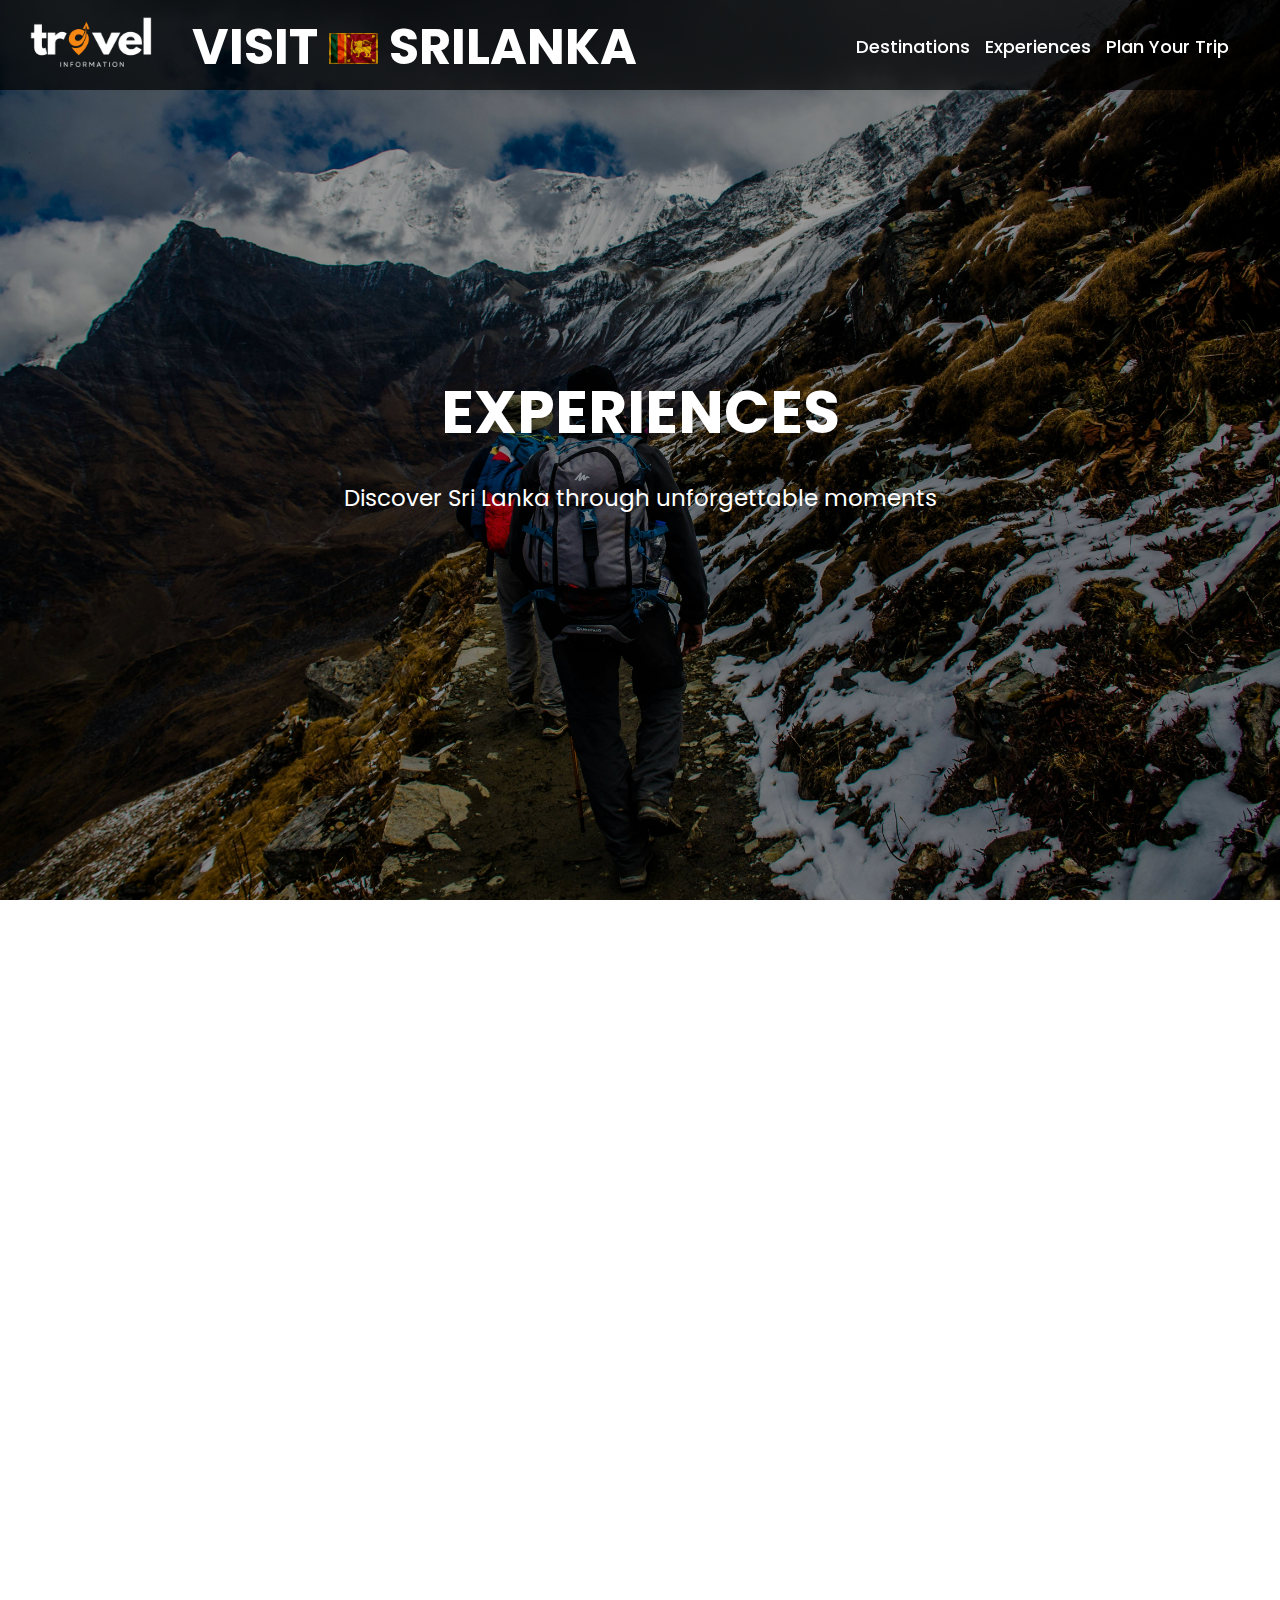
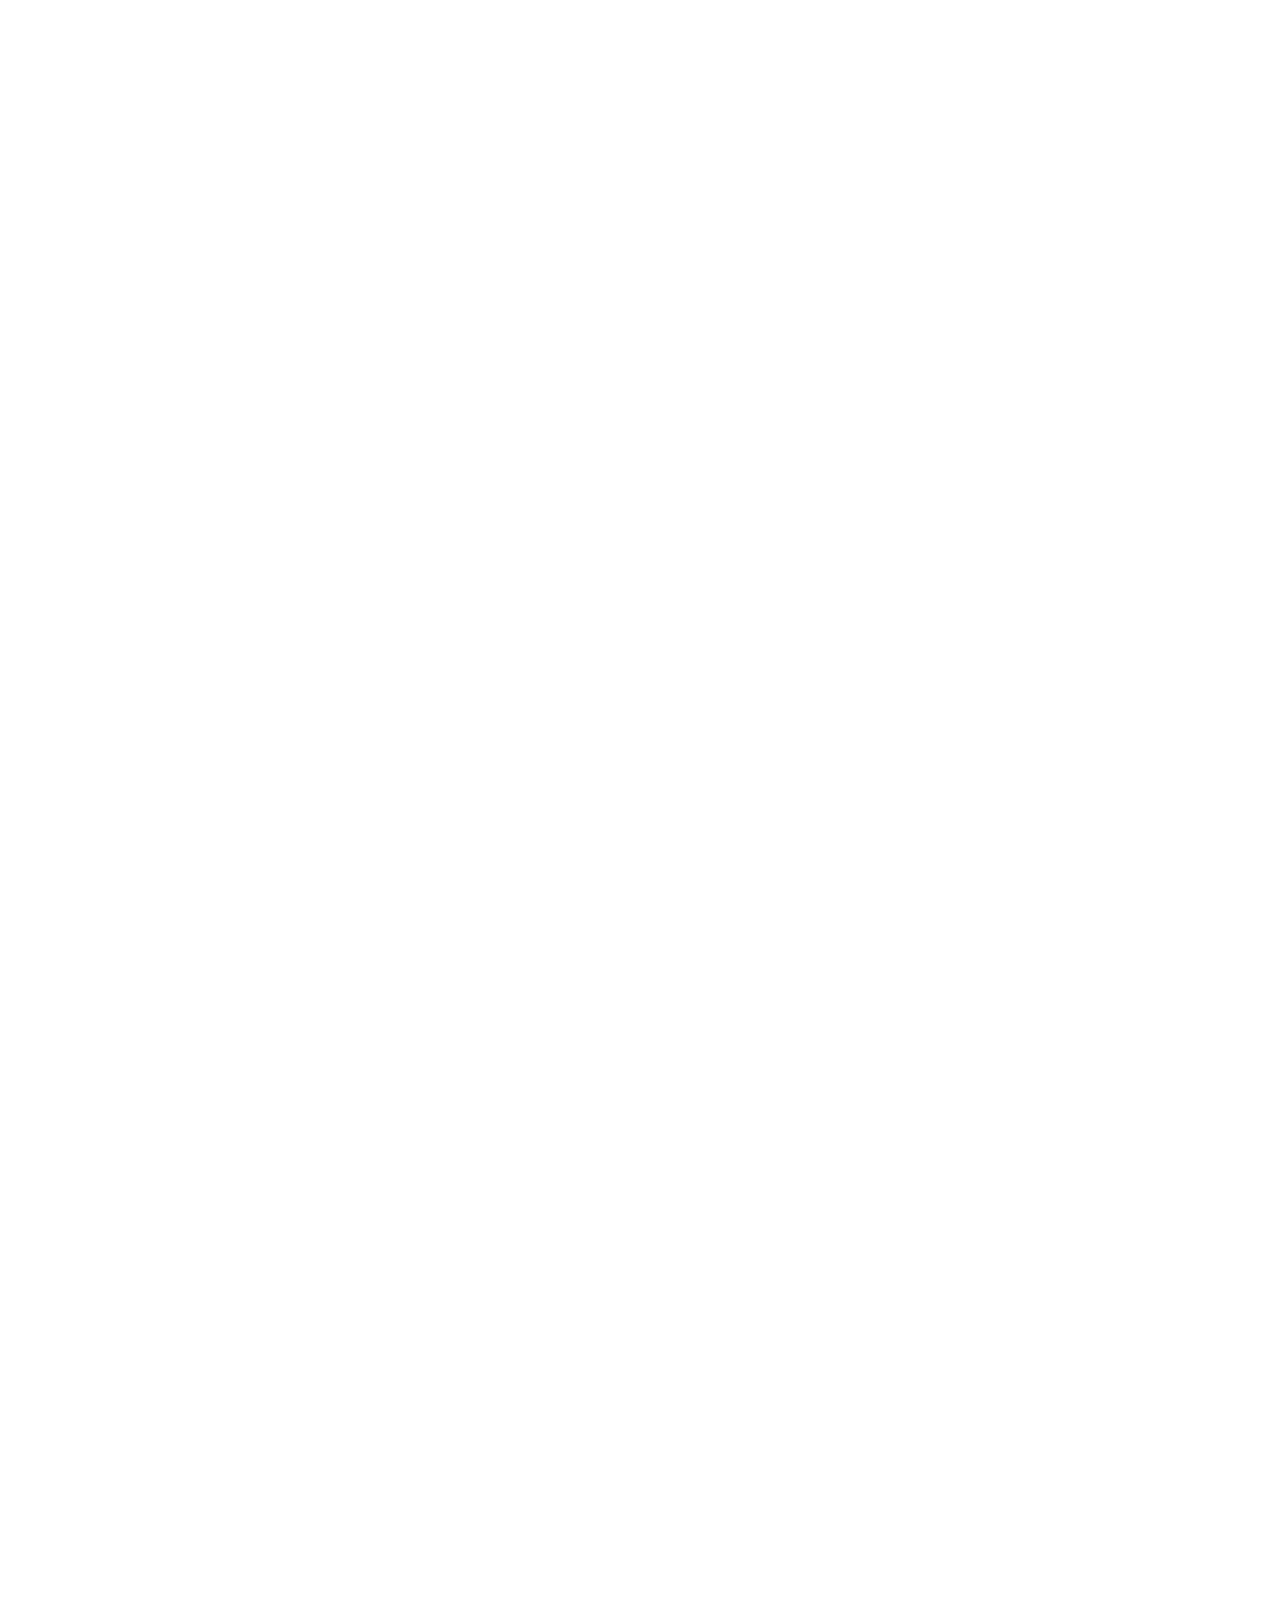
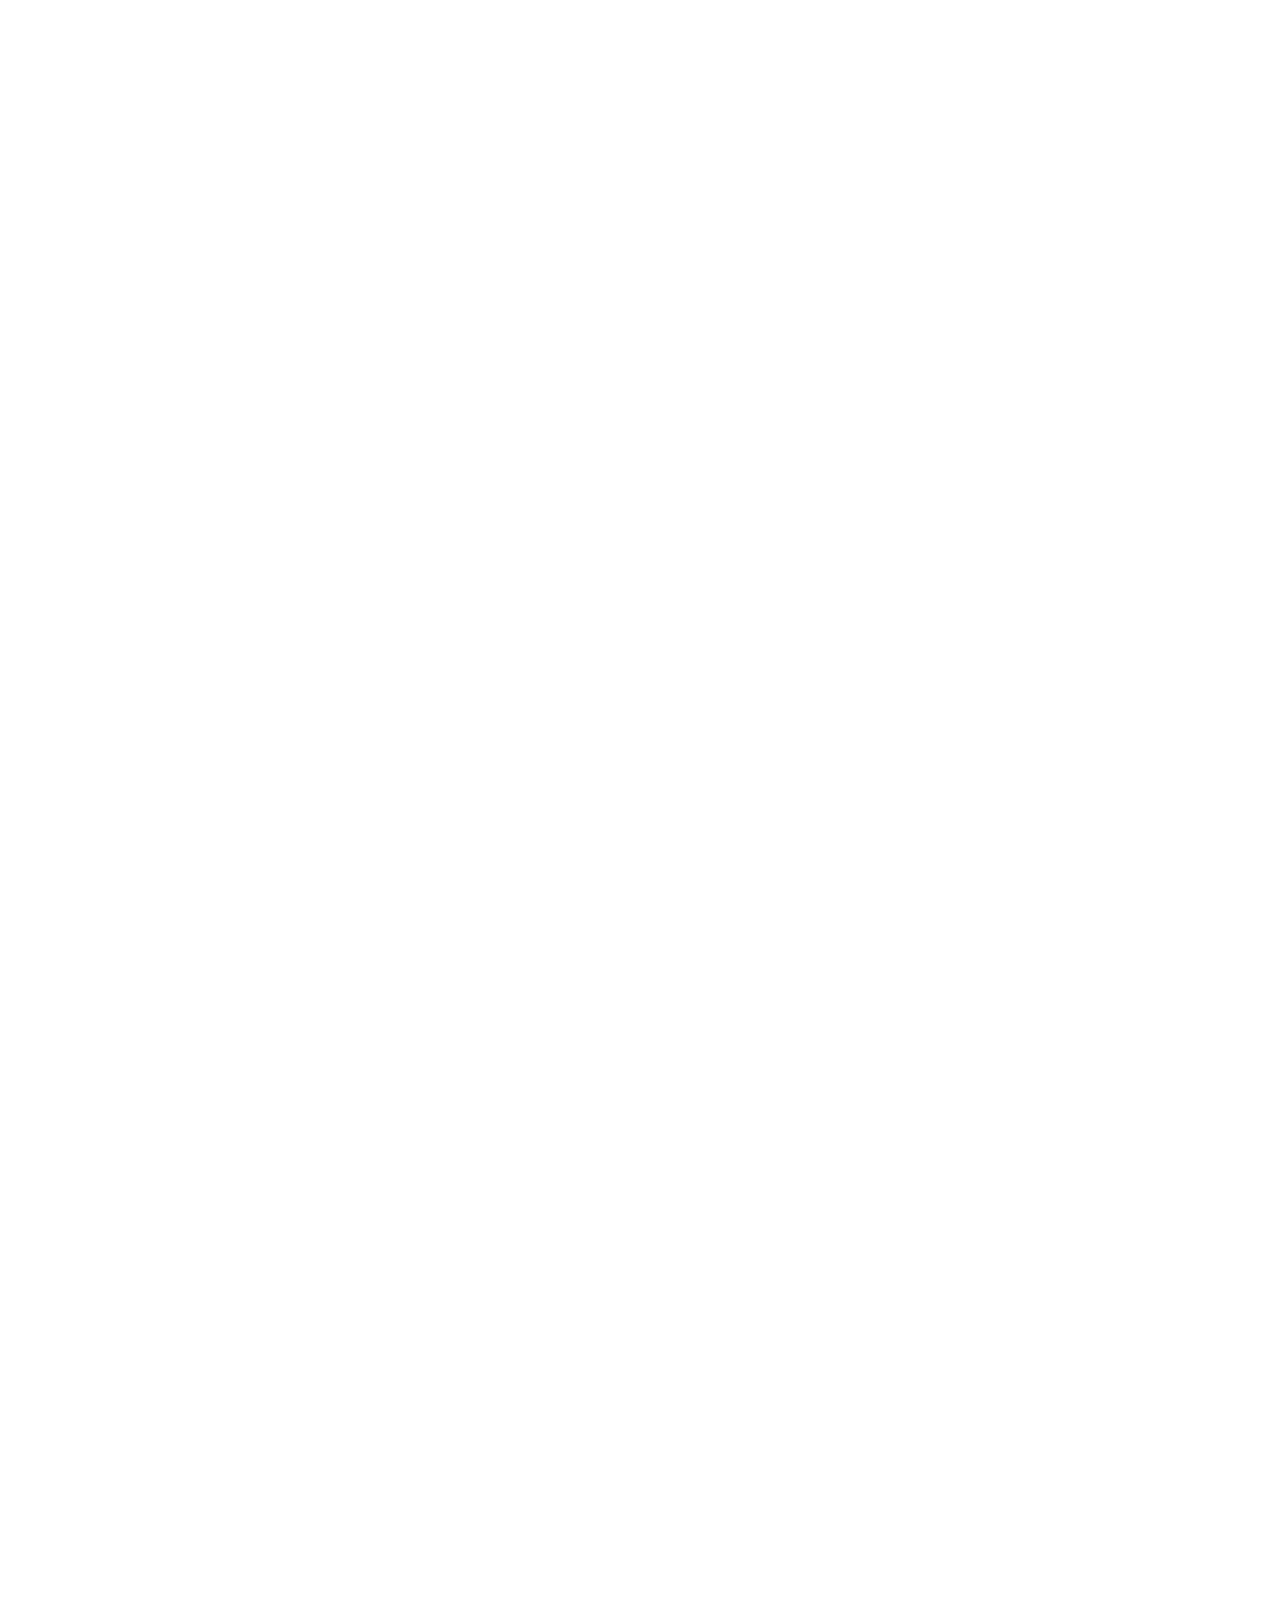
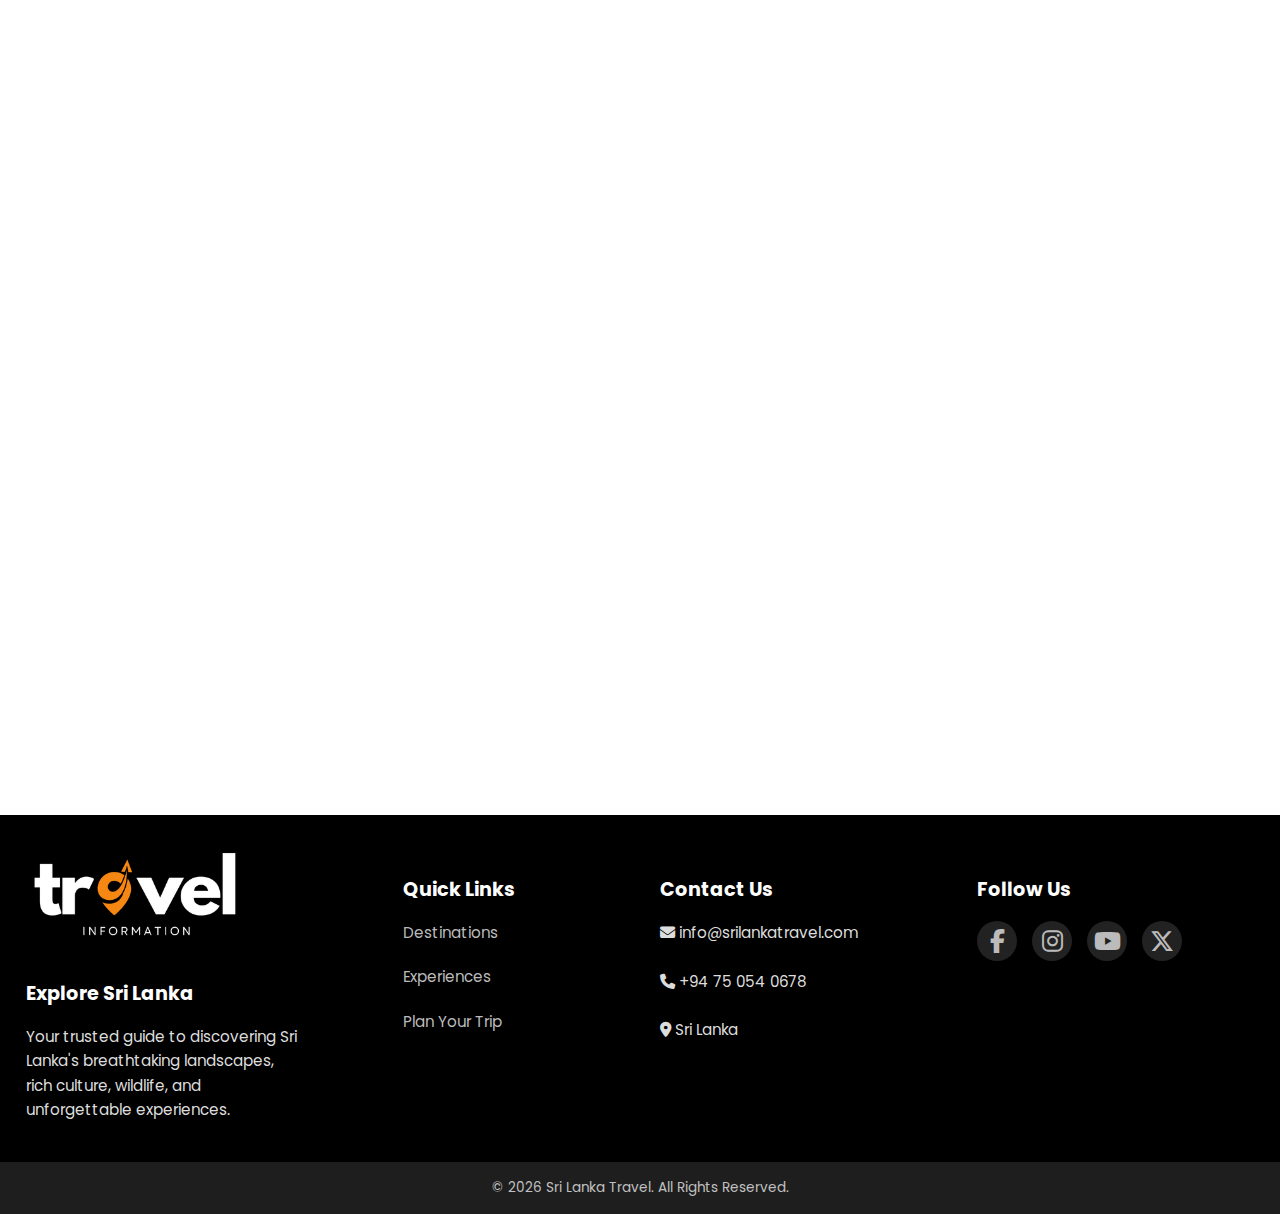
<file: experiences.html>
<!DOCTYPE html>
<html lang="en">
<head>
    <meta charset="UTF-8">
    <meta name="viewport" content="width=device-width, initial-scale=1.0">

    <title>Breath Taking Experiences</title>

    <link rel="stylesheet" href="https://cdnjs.cloudflare.com/ajax/libs/font-awesome/6.5.1/css/all.min.css">

    <link rel="apple-touch-icon" sizes="180x180" href="images/commonimages/favicon_io/apple-touch-icon.png">
    <link rel="icon" type="image/png" sizes="32x32" href="images/commonimages/favicon_io/favicon-32x32.png">
    <link rel="icon" type="image/png" sizes="16x16" href="images/commonimages/favicon_io/favicon-16x16.png">
    <link rel="manifest" href="images/commonimages/favicon_io/site.webmanifest">

    <!-- === Google Fonts === -->
    <link href="https://fonts.googleapis.com/css2?family=Poppins:wght@300;400;600;700&display=swap" rel="stylesheet">

    <link rel="stylesheet" href="home&common.css">
    <link rel="stylesheet" href="experience.css">
</head>

<body>

<!-- ================= HEADER ================= -->
<header class="header">
    <div class="container nav">
        <div>
            <a href="home.html" target="_blank">
                <img src="images/commonimages/white-horizontal-tr.png" class="logo-styles" alt="">
            </a>
        </div>
        <div>
            <a href="home.html" class="head-tag">
                VISIT <img src="images/homeimages/flag.jpg" class="flag-styles" alt=""> SRILANKA
            </a>
        </div>
        <nav>
            <ul>
                <li><a href="destinations.html" target="_blank">Destinations</a></li>
                <li><a href="experiences.html" target="_blank">Experiences</a></li>
                <li><a href="plan.html" target="_blank">Plan Your Trip</a></li>
            </ul>
        </nav>
    </div>
</header>

<!-- ================= HERO ================= -->
    <section class="hero">
        <div class="hero-overlay"></div>
        <div class="hero-content">
            <h1>EXPERIENCES</h1>
            <p>Discover Sri Lanka through unforgettable moments</p>
        </div>
    </section>

    <nav class="experience-nav fade-in">
        <ul>
            <li><a href="#safaris">Wildlife</a></li>
            <li><a href="#beaches">Beaches</a></li>
            <li><a href="#hill-country">Hill Country</a></li>
            <li><a href="#heritage">Heritage</a></li>
            <li><a href="#train-journeys">Train</a></li>
            <li><a href="#cuisine">Cuisine</a></li>
            <li><a href="#ayurveda">Ayurveda</a></li>
            <li><a href="#festivals">Festivals</a></li>
        </ul>
    </nav>


    <section class="section experience fade-in" id="safaris">
        <div class="experience-text">
            <h2>Wildlife Safaris</h2>
            <p>
                Explore Sri Lanka's incredible wildlife in world-famous national parks like Yala, Wilpattu, and Udawalawe. 
                From majestic elephants and elusive leopards to exotic birds and crocodiles, each safari is a thrilling adventure. 
                Guided tours ensure you get the best chance to spot animals in their natural habitat while learning about 
                conservation efforts and the rich biodiversity of the island.
            </p>
            <div class="btn-wrapper">
                <a href="plan.html#form" class="experience-btn">Plan this experience</a>
            </div>

        </div>
        <div class="experience-image">
            <img src="images/experiences/safari.jpg" alt="Wildlife Safari">
        </div>
    </section>

    <section class="section experience fade-in" id="beaches">
        <div class="experience-text">
            <h2>Tropical Beaches</h2>
            <p>
                Relax on golden sands and swim in crystal-clear waters along Sri Lanka's stunning coastline. 
                Perfect for surfing, whale watching, snorkeling, or enjoying peaceful sunsets. 
                Coastal towns like Mirissa, Hikkaduwa, and Pasikudah also offer beachside cafes, lively nightlife, 
                and opportunities to experience traditional fishing communities, making each visit both serene and vibrant.
            </p>
            <div class="btn-wrapper">
                <a href="plan.html#form" class="experience-btn">Plan this experience</a>
            </div>
        </div>
        <div class="experience-image">
            <img src="images/experiences/beach.jpg" alt="Tropical Beaches">
        </div>
    </section>

    <section class="section experience fade-in" id="hill-country">
        <div class="experience-text">
            <h2>Hill Country Adventures</h2>
            <p>
                Trek misty mountains, wander through lush tea plantations, and enjoy the cool climates of Sri Lanka's hill country. 
                Discover hidden waterfalls, quaint towns, and panoramic viewpoints that are perfect for photography. 
                Adventure seekers can hike trails like Ella Rock or Adam's Peak, while slower-paced travelers can 
                indulge in tea-tasting tours and relaxing strolls in botanical gardens.
            </p>
            <div class="btn-wrapper">
                <a href="plan.html#form" class="experience-btn">Plan this experience</a>
            </div>
        </div>
        <div class="experience-image">
            <img src="images/experiences/hillcountry.jpg" alt="Hill Country">
        </div>
    </section>

    <section class="section experience fade-in" id="heritage">
        <div class="experience-text">
            <h2>Ancient Heritage</h2>
            <p>
                Step back in time and explore Sri Lanka's rich ancient heritage across the Cultural Triangle, 
                including Anuradhapura, Polonnaruwa, Dambulla, and Sigiriya. 
                Marvel at centuries-old temples, royal palaces, stupas, and iconic rock fortresses. 
                Learn about ancient irrigation systems, traditional architecture, and spiritual rituals, 
                offering a deeper understanding of the island's history and culture.
            </p>
            <div class="btn-wrapper">
                <a href="plan.html#form" class="experience-btn">Plan this experience</a>
            </div>
        </div>
        <div class="experience-image">
            <img src="images/experiences/heritage.jpg" alt="Ancient Heritage">
        </div>
    </section>

    <section class="section experience fade-in" id="train-journeys">
        <div class="experience-text">
            <h2>Scenic Train Journeys</h2>
            <p>
                Ride one of the world's most breathtaking train routes through lush tea estates, cascading waterfalls, 
                and misty valleys. The journey from Kandy to Ella is especially famous, offering stunning vistas at every turn. 
                Travelers can experience charming train carriages, picturesque villages, and interact with locals, 
                making the journey as memorable as the destinations themselves.
            </p>
            <div class="btn-wrapper">
                <a href="plan.html#form" class="experience-btn">Plan this experience</a>
            </div>
        </div>
        <div class="experience-image">
            <img src="images/experiences/train.jpg" alt="Scenic Train">
        </div>
    </section>

    <section class="section experience fade-in" id="cuisine">
        <div class="experience-text">
            <h2>Authentic Cuisine</h2>
            <p>
                Taste the rich flavors of Sri Lanka through traditional dishes like rice and curry, hoppers, kottu, and seafood specialties. 
                Explore local markets, street food stalls, and family-run restaurants, and discover unique spices, herbs, 
                and cooking techniques. Each meal is a journey into the island's culture, history, and culinary traditions.
            </p>
            <div class="btn-wrapper">
                <a href="plan.html#form" class="experience-btn">Plan this experience</a>
            </div>
        </div>
        <div class="experience-image">
            <img src="images/experiences/cuisine.jpg" alt="Authentic Cuisine">
        </div>
    </section>

    <section class="section experience fade-in" id="ayurveda">
        <div class="experience-text">
            <h2>Ayurveda & Wellness</h2>
            <p>
                Rejuvenate your mind, body, and soul with traditional Ayurvedic therapies and wellness retreats. 
                Enjoy massages, herbal treatments, meditation sessions, and yoga in serene settings. 
                Sri Lanka's ancient knowledge of natural healing, combined with tranquil environments, 
                ensures a holistic experience for stress relief, detoxification, and overall wellness.
            </p>
            <div class="btn-wrapper">
                <a href="plan.html#form" class="experience-btn">Plan this experience</a>
            </div>
        </div>
        <div class="experience-image">
            <img src="images/experiences/ayurveda.jpg" alt="Ayurveda and Wellness">
        </div>
    </section>

    <section class="section experience fade-in" id="festivals">
        <div class="experience-text">
            <h2>Cultural Festivals</h2>
            <p>
                Immerse yourself in Sri Lanka's vibrant cultural festivals, from colorful Perahera parades to traditional music and dance performances. 
                Celebrate Buddhist, Hindu, and local cultural events that showcase the country's rich traditions, rituals, and community spirit. 
                Festivals are a perfect way to experience local cuisine, art, and heritage while connecting with the warmth of Sri Lankan culture.
            </p>
            <div class="btn-wrapper">
                <a href="plan.html#form" class="experience-btn">Plan this experience</a>
            </div>
        </div>
        <div class="experience-image">
            <img src="images/experiences/festival.jpg" alt="Cultural Festival">
        </div>
    </section>


<!-- ================= FOOTER ================= -->
<footer class="footer">
    <div class="container footer-grid">

        <div class="footer-brand">
            <a href="home.html" target="_blank">
                <img src="images/commonimages/white-horizontal-tr.png" alt="Logo" class="footer-logo">
            </a>
            <h3>Explore Sri Lanka</h3>
            <p>
                Your trusted guide to discovering Sri Lanka's breathtaking landscapes,
                rich culture, wildlife, and unforgettable experiences.
            </p>
        </div>

        <div class="slide-right">
            <h3>Quick Links</h3>
            <ul>
                <li><a href="destinations.html" target="_blank">Destinations</a></li>
                <li><a href="experiences.html" target="_blank">Experiences</a></li>
                <li><a href="plan.html" target="_blank">Plan Your Trip</a></li>
            </ul>
        </div>

        <div>
            <h3>Contact Us</h3>
            <p><i class="fas fa-envelope"></i> info@srilankatravel.com</p> <br>
            <p><i class="fas fa-phone"></i> +94 75 054 0678</p> <br>
            <p><i class="fas fa-location-dot"></i> Sri Lanka</p>
        </div>

        <div>
            <h3>Follow Us</h3>
            <div class="social-links">
                <a href="#" aria-label="Facebook">
                    <i class="fab fa-facebook-f"></i>
                </a>
                <a href="#" aria-label="Instagram">
                    <i class="fab fa-instagram"></i>
                </a>
                <a href="#" aria-label="YouTube">
                    <i class="fab fa-youtube"></i>
                </a>
                <a href="#" aria-label="Twitter">
                    <i class="fab fa-x-twitter"></i>
                </a>
            </div>
        </div>
    </div>

    <!-- BOTTOM BAR -->
    <div class="footer-bottom">
        <p>&copy; 2026 Sri Lanka Travel. All Rights Reserved.</p>
    </div>
</footer>

<script src="experience.js"></script>

</body>
</html>
</file>
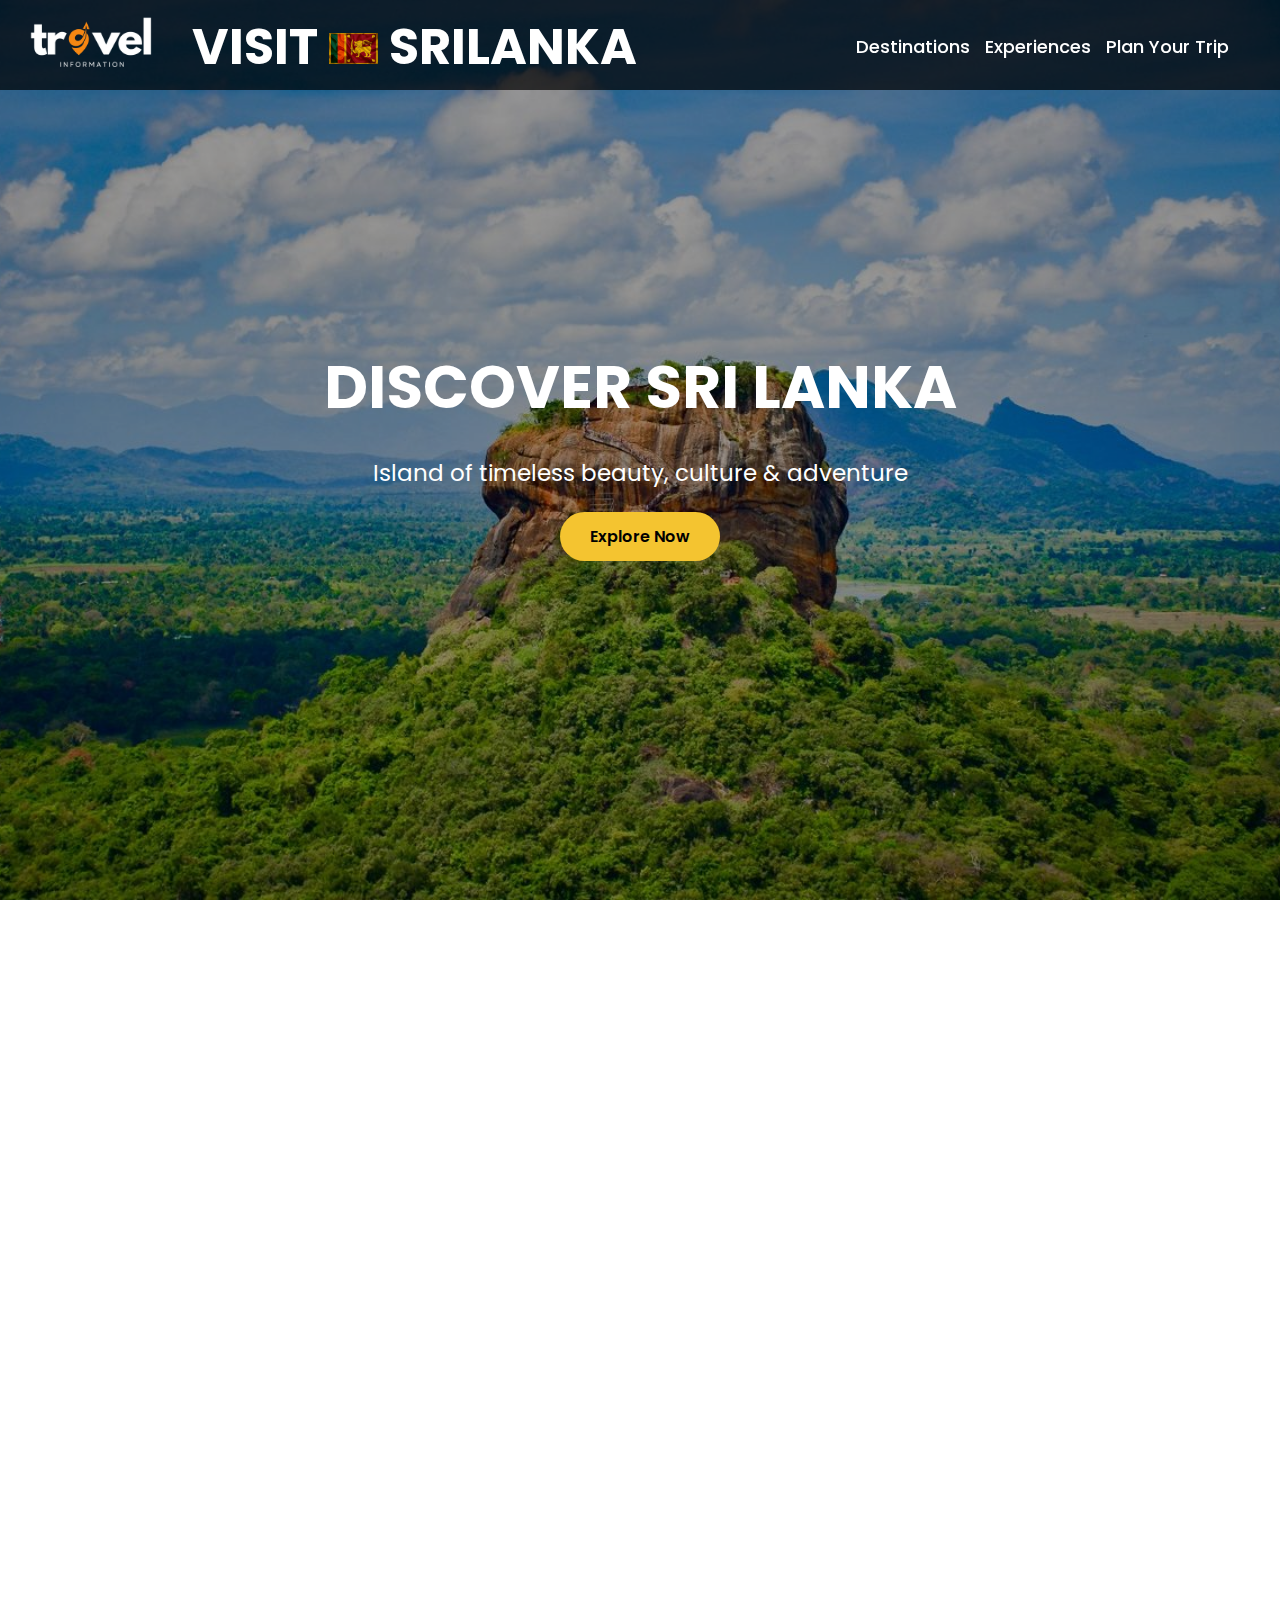
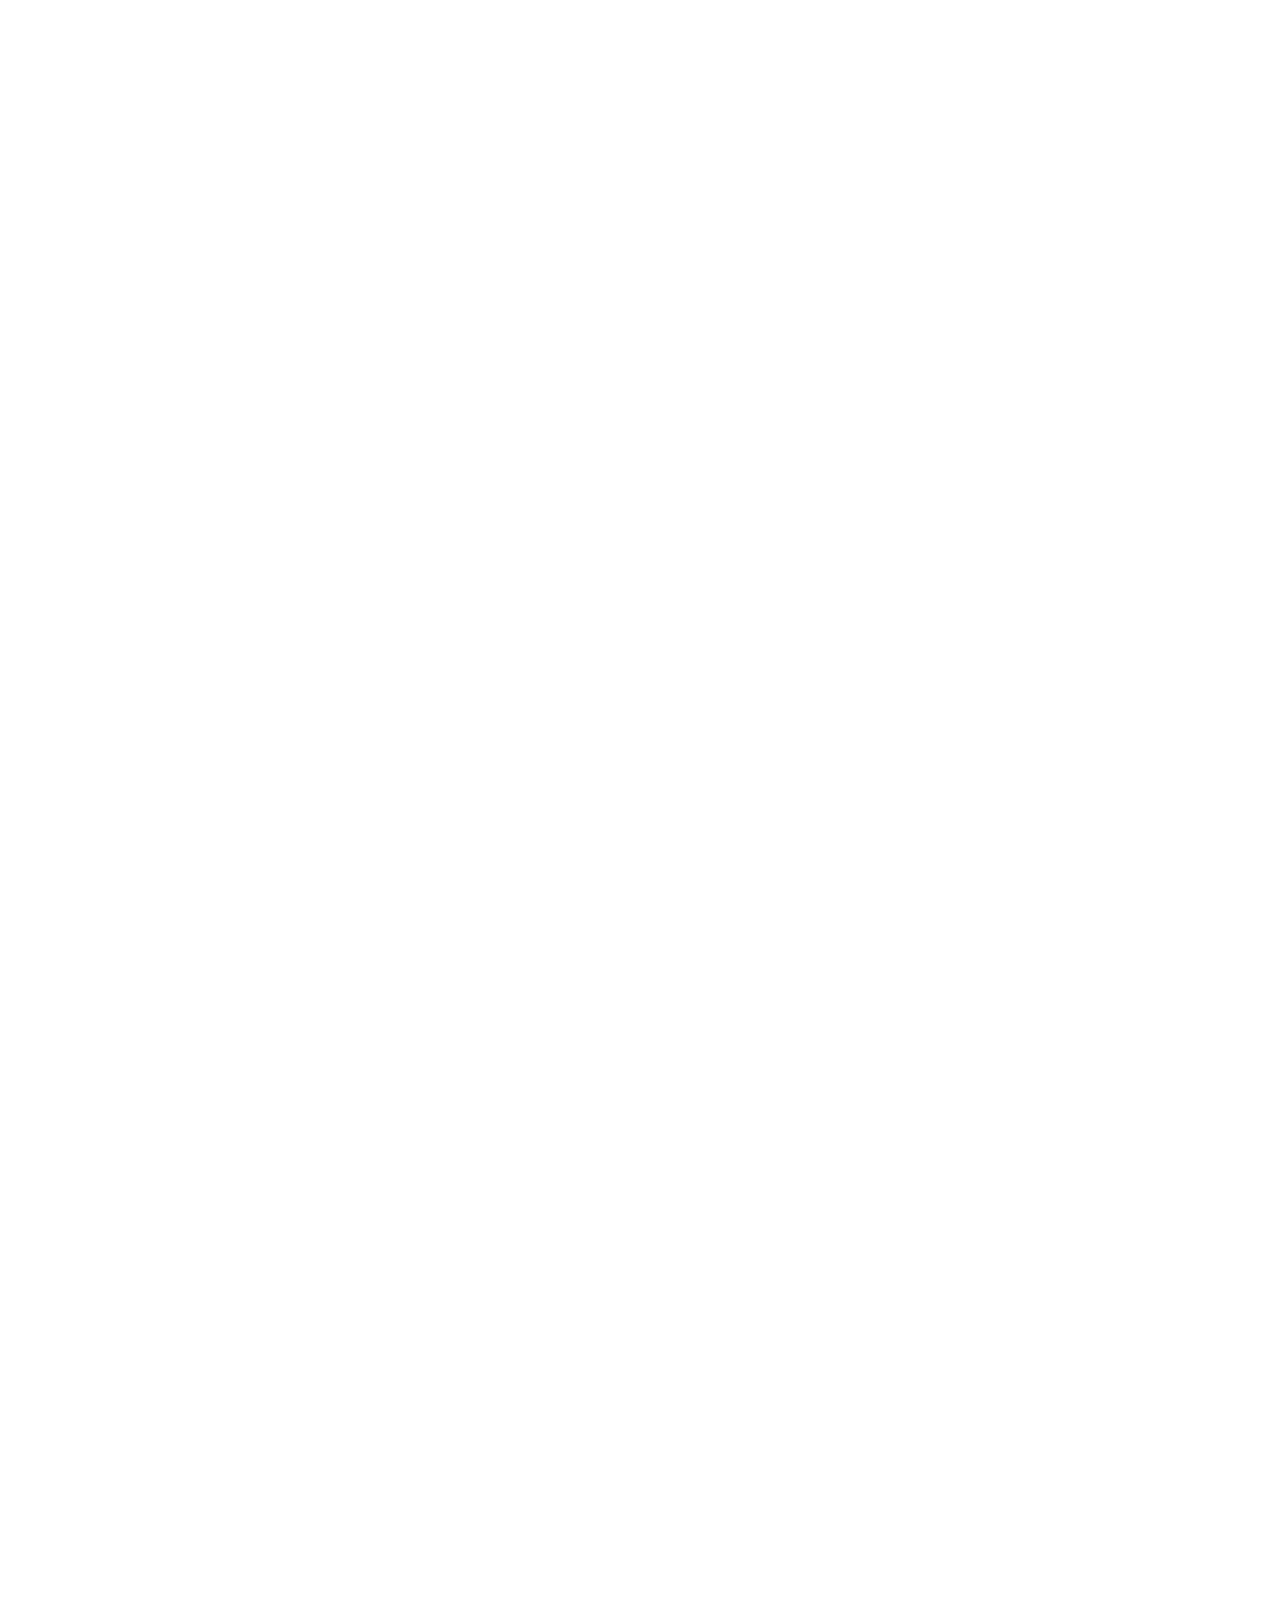
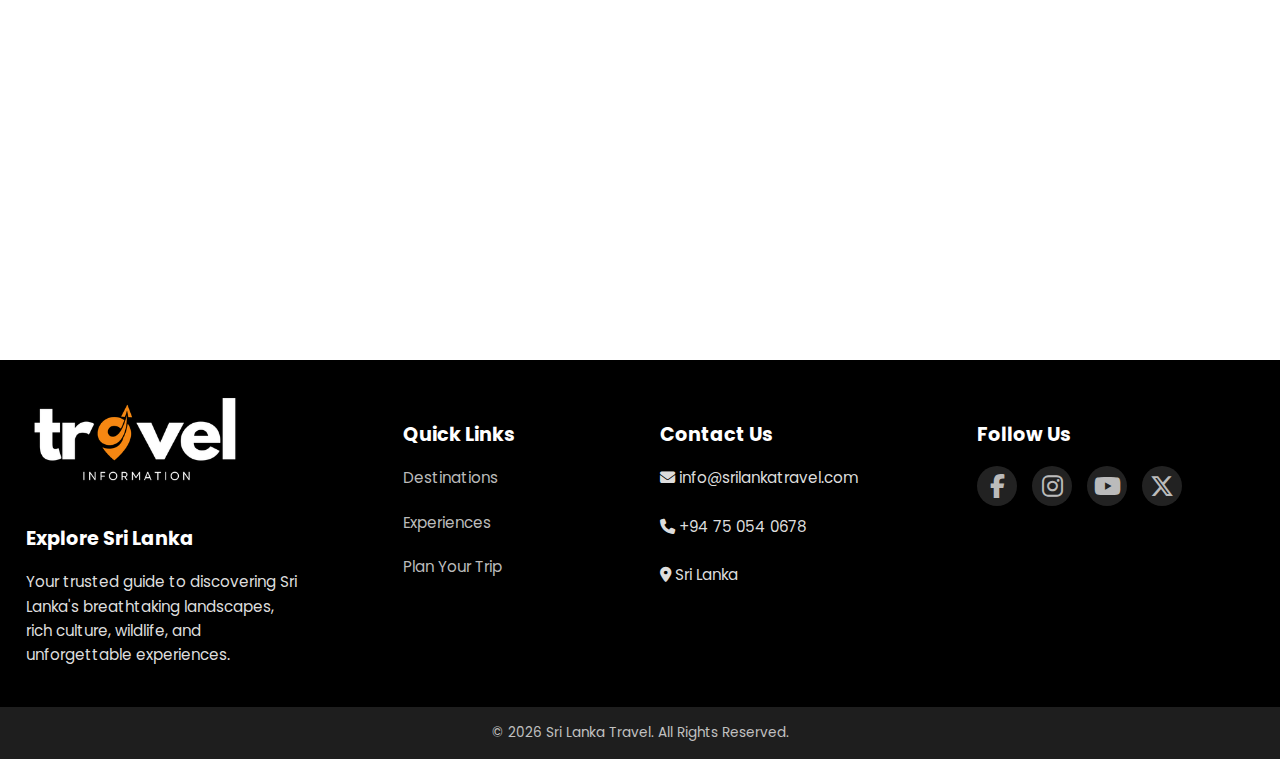
<file: home.html>
<!DOCTYPE html>
<html lang="en">
<head>
    <meta charset="UTF-8">
    <meta name="viewport" content="width=device-width, initial-scale=1.0">

    <title>Explore Sri Lanka | Official Travel Guide</title>

    <link rel="stylesheet" href="https://cdnjs.cloudflare.com/ajax/libs/font-awesome/6.5.1/css/all.min.css">

    <link rel="apple-touch-icon" sizes="180x180" href="images/commonimages/favicon_io/apple-touch-icon.png">
    <link rel="icon" type="image/png" sizes="32x32" href="images/commonimages/favicon_io/favicon-32x32.png">
    <link rel="icon" type="image/png" sizes="16x16" href="images/commonimages/favicon_io/favicon-16x16.png">
    <link rel="manifest" href="images/commonimages/favicon_io/site.webmanifest">

    <!-- === Google Fonts === -->
    <link href="https://fonts.googleapis.com/css2?family=Poppins:wght@300;400;600;700&display=swap" rel="stylesheet">

    <link rel="stylesheet" href="home&common.css">
</head>
<body>

<!-- ================= HEADER ================= -->
<header class="header">
    <div class="container nav">
        <div>
            <a href="home.html" target="_blank">
                <img src="images/commonimages/white-horizontal-tr.png" class="logo-styles" alt="">
            </a>
        </div>
        <div>
            <a href="home.html" class="head-tag">
                VISIT <img src="images/homeimages/flag.jpg" class="flag-styles" alt=""> SRILANKA
            </a>
        </div>
        <nav>
            <ul>
                <li><a href="destinations.html" target="_self">Destinations</a></li>
                <li><a href="experiences.html" target="_blank">Experiences</a></li>
                <li><a href="plan.html" target="_blank">Plan Your Trip</a></li>
            </ul>
        </nav>
    </div>
</header>

<!-- ================= HERO ================= -->
<section class="hero">
    <div class="hero-overlay"></div>
    <div class="hero-content">
        <h1>DISCOVER SRI LANKA</h1>
        <p>Island of timeless beauty, culture & adventure</p>
        <a href="destinations.html" target="_blank" class="btn">Explore Now</a>
    </div>
</section>

<!-- ================= DESTINATIONS ================= -->
<section id="destinations" class="section fade-in">
    <div class="container">
        <h2>Top Destinations</h2>

        <div class="slider-wrapper">
            <div class="cards slider-track" id="destinationSlider">
                <div class="card">
                    <img src="images/homeimages/sigiriya.jpg" alt="Sigiriya">
                    <h3>Sigiriya</h3>
                    <p class="justify-p">Ancient rock fortress famous for its frescoes, landscaped gardens, and breathtaking views from the summit.</p>
                    <p>&starf;&starf;&starf;&starf;&starf;</p>
                    <p><a href="destinations.html#sigiriya" class="sliderp" target="_blank">learn more...</a></p>
                </div>

                <div class="card">
                    <img src="images/homeimages/ella.jpg" alt="Ella">
                    <h3>Ella</h3>
                    <p class="justify-p">Surrounded by tea plantations, scenic hiking trails, waterfalls, and one of the most beautiful train journeys in the country.</p>
                    <p>&starf;&starf;&starf;&starf;&starf;</p>
                    <p><a href="destinations.html#ella" class="sliderp" target="_blank">learn more...</a></p>
                </div>

                <div class="card">
                    <img src="images/homeimages/galle.jpg" alt="Galle Fort">
                    <h3>Galle Fort</h3>
                    <p class="justify-p">A historic coastal fortress showcasing colonial architecture, ocean views, and a vibrant cultural atmosphere.</p>
                    <p>&starf;&starf;&starf;&starf;&starf;</p>
                    <p><a href="destinations.html#galle" class="sliderp" target="_blank">learn more...</a></p>
                </div>

                <div class="card">
                    <img src="images/homeimages/yala.jpg" alt="Yala National Park">
                    <h3>Yala</h3>
                    <p class="justify-p">Renowned wildlife national park offering thrilling safari experiences. One of the highest leopard densities in the world.</p>
                    <p>&starf;&starf;&starf;&starf;&starf;</p>
                    <p><a href="destinations.html#yala" class="sliderp" target="_blank">learn more...</a></p>
                </div>

                <div class="card">
                    <img src="images/homeimages/mirissa.jpg" alt="Mirissa">
                    <h3>Mirissa</h3>
                    <p class="justify-p">A laid-back beach destination famous for whale watching, palm-lined shores, surfing spots, and stunning ocean sunsets.</p>
                    <p>&starf;&starf;&starf;&starf;&starf;</p>
                    <p><a href="destinations.html#mirissa" class="sliderp" target="_blank">learn more...</a></p>
                </div>

                <div class="card">
                    <img src="images/homeimages/nuwaraeliya.jpg" alt="Nuwara Eliya">
                    <h3>Nuwara Eliya</h3>
                    <p class="justify-p">Known as “Little England,” this hill town offers a cool climate, lush tea estates, colonial buildings, and peaceful landscapes.</p>
                    <p>&starf;&starf;&starf;&starf;&starf;</p>
                    <p><a href="destinations.html#nuwaraeliya" class="sliderp" target="_blank">learn more...</a></p>
                </div>

                <div class="card">
                    <img src="images/homeimages/anuradhapura.jpg" alt="Anuradhapura">
                    <h3>Anuradhapura</h3>
                    <p class="justify-p">An ancient sacred city rich in Buddhist heritage, featuring massive stupas, ancient monasteries, and historic ruins.</p>
                    <p>&starf;&starf;&starf;&starf;&starf;</p>
                    <p><a href="destinations.html#anuradhapura" class="sliderp" target="_blank">learn more...</a></p>
                </div>

                <div class="card">
                    <img src="images/homeimages/kandy.jpg" alt="Kandy">
                    <h3>Kandy</h3>
                    <p class="justify-p">The cultural capital of Sri Lanka, home to the Temple of the Tooth Relic and surrounded by scenic hills and a tranquil lake.</p>
                    <p>&starf;&starf;&starf;&starf;&starf;</p>
                    <p><a href="destinations.html#kandy" class="sliderp" target="_blank">learn more...</a></p>
                </div>
            </div>
        </div>
    </div>
</section>

<!-- ================= EXPERIENCES ================= -->
<section id="experiences" class="section dark bg-image fade-in">
    <div class="container">
        <h2 class="experienceh-title">Unforgettable Experiences</h2>

        <div class="experienceh-grid">
            <a href="experiences.html#safaris" class="experienceh-p"><div class="experienceh">Wildlife Safaris</div></a>
            <a href="experiences.html#beaches" class="experienceh-p"><div class="experienceh">Tropical Beaches</div></a>
            <a href="experiences.html#hill-country" class="experienceh-p"><div class="experienceh">Hill Country Adventures</div></a>
            <a href="experiences.html#heritage" class="experienceh-p"><div class="experienceh">Ancient Heritage</div></a>
            <a href="experiences.html#train-journeys" class="experienceh-p"><div class="experienceh">Scenic Train Journeys</div></a>
            <a href="experiences.html#cuisine" class="experienceh-p"><div class="experienceh">Authentic Cuisine</div></a>
            <a href="experiences.html#ayurveda" class="experienceh-p"><div class="experienceh">Ayurveda & Wellness</div></a>
            <a href="experiences.html#festivals" class="experienceh-p"><div class="experienceh">Cultural Festivals</div></a>
        </div>
    </div>
</section>

<!-- ================= CULTURE ================= -->
<section id="culture" class="section fade-in">
    <div class="container split">
        <div>
            <h2>Sri Lankan Culture</h2> <br>
            <p class="top-margin">
                Sri Lanka is home to a rich and diverse cultural heritage shaped by Buddhism, Hinduism, colonial influences, and centuries-old traditions.
                From sacred temples and historic cities to colorful festivals and daily rituals, every corner of the island tells a unique and fascinating story.
            </p> <br>
            <p>
                Visitors can experience world-famous celebrations such as the Esala Perahera and Vesak festivals, enjoy traditional Kandyan dance performances,
                explore Ayurveda wellness practices, and admire intricate craftsmanship passed down through generations.
            </p> <br>
            <p><a href="experiences.html#culture" class="sliderp">learn more...</a></p>
        </div>

        <div class="culture-carousel1">
            <img src="images/homeimages/culture1.jpg" class="active" alt="Sri Lankan Culture">
            <img src="images/homeimages/culture2.jpg" alt="Sri Lankan Culture">
            <img src="images/homeimages/culture3.jpg" alt="Sri Lankan Culture">
            <img src="images/homeimages/culture4.jpg" alt="Sri Lankan Culture">
        </div>
        <div class="culture-carousel2">
            <img src="images/homeimages/culture5.jpg" class="active" alt="Sri Lankan Culture">
            <img src="images/homeimages/culture6.jpg" alt="Sri Lankan Culture">
            <img src="images/homeimages/culture7.jpg" alt="Sri Lankan Culture">
            <img src="images/homeimages/culture8.jpg" alt="Sri Lankan Culture">
        </div>
    </div>
</section>


<!-- ================= TRAVEL INFO ================= -->
<section id="travel" class="section light-bg fade-in">
    <div class="container">
        <h2>Plan Your Trip</h2>

        <div class="travel-table-wrapper">
            <table class="travel-table">
                <thead>
                    <tr>
                        <th>Category</th>
                        <th>Details</th>
                    </tr>
                </thead>
                <tbody>
                    <tr>
                        <td>Best Time to Visit</td>
                        <td>
                            December - April (West & South)<br>
                            May - September (East)
                        </td>
                    </tr>
                    <tr>
                        <td>Getting Around</td>
                        <td>Trains, buses, tuk-tuks & private taxis</td>
                    </tr>
                    <tr>
                        <td>Visa & Entry</td>
                        <td>Online ETA available for most countries</td>
                    </tr>
                    <tr>
                        <td>Currency</td>
                        <td>Sri Lankan Rupee (LKR). Cash and cards widely accepted in cities.</td>
                    </tr>

                    <tr>
                        <td>Language</td>
                        <td>Sinhala & Tamil (English commonly spoken)</td>
                    </tr>

                    <tr>
                        <td>Local Time</td>
                        <td>GMT +5:30 (Sri Lanka Standard Time)</td>
                    </tr>
                </tbody>
            </table>
        </div>
    </div>
</section>


<!-- ================= FOOTER ================= -->
<footer class="footer">
    <div class="container footer-grid">

        <div class="footer-brand">
            <a href="home.html" target="_blank">
                <img src="images/commonimages/white-horizontal-tr.png" alt="Logo" class="footer-logo">
            </a>
            <h3>Explore Sri Lanka</h3>
            <p>
                Your trusted guide to discovering Sri Lanka's breathtaking landscapes,
                rich culture, wildlife, and unforgettable experiences.
            </p>
        </div>

        <div class="slide-right">
            <h3>Quick Links</h3>
            <ul>
                <li><a href="destinations.html" target="_blank">Destinations</a></li>
                <li><a href="experiences.html" target="_blank">Experiences</a></li>
                <li><a href="plan.html" target="_blank">Plan Your Trip</a></li>
            </ul>
        </div>

        <div>
            <h3>Contact Us</h3>
            <p><i class="fas fa-envelope"></i> info@srilankatravel.com</p> <br>
            <p><i class="fas fa-phone"></i> +94 75 054 0678</p> <br>
            <p><i class="fas fa-location-dot"></i> Sri Lanka</p>
        </div>

        <div>
            <h3>Follow Us</h3>
            <div class="social-links">
                <a href="#" aria-label="Facebook">
                    <i class="fab fa-facebook-f"></i>
                </a>
                <a href="#" aria-label="Instagram">
                    <i class="fab fa-instagram"></i>
                </a>
                <a href="#" aria-label="YouTube">
                    <i class="fab fa-youtube"></i>
                </a>
                <a href="#" aria-label="Twitter">
                    <i class="fab fa-x-twitter"></i>
                </a>
            </div>
        </div>

    </div>

    <!-- BOTTOM BAR -->
    <div class="footer-bottom">
        <p>&copy; 2026 Sri Lanka Travel. All Rights Reserved.</p>
    </div>
</footer>

<script src="common.js"></script>

</body>
</html>
</file>
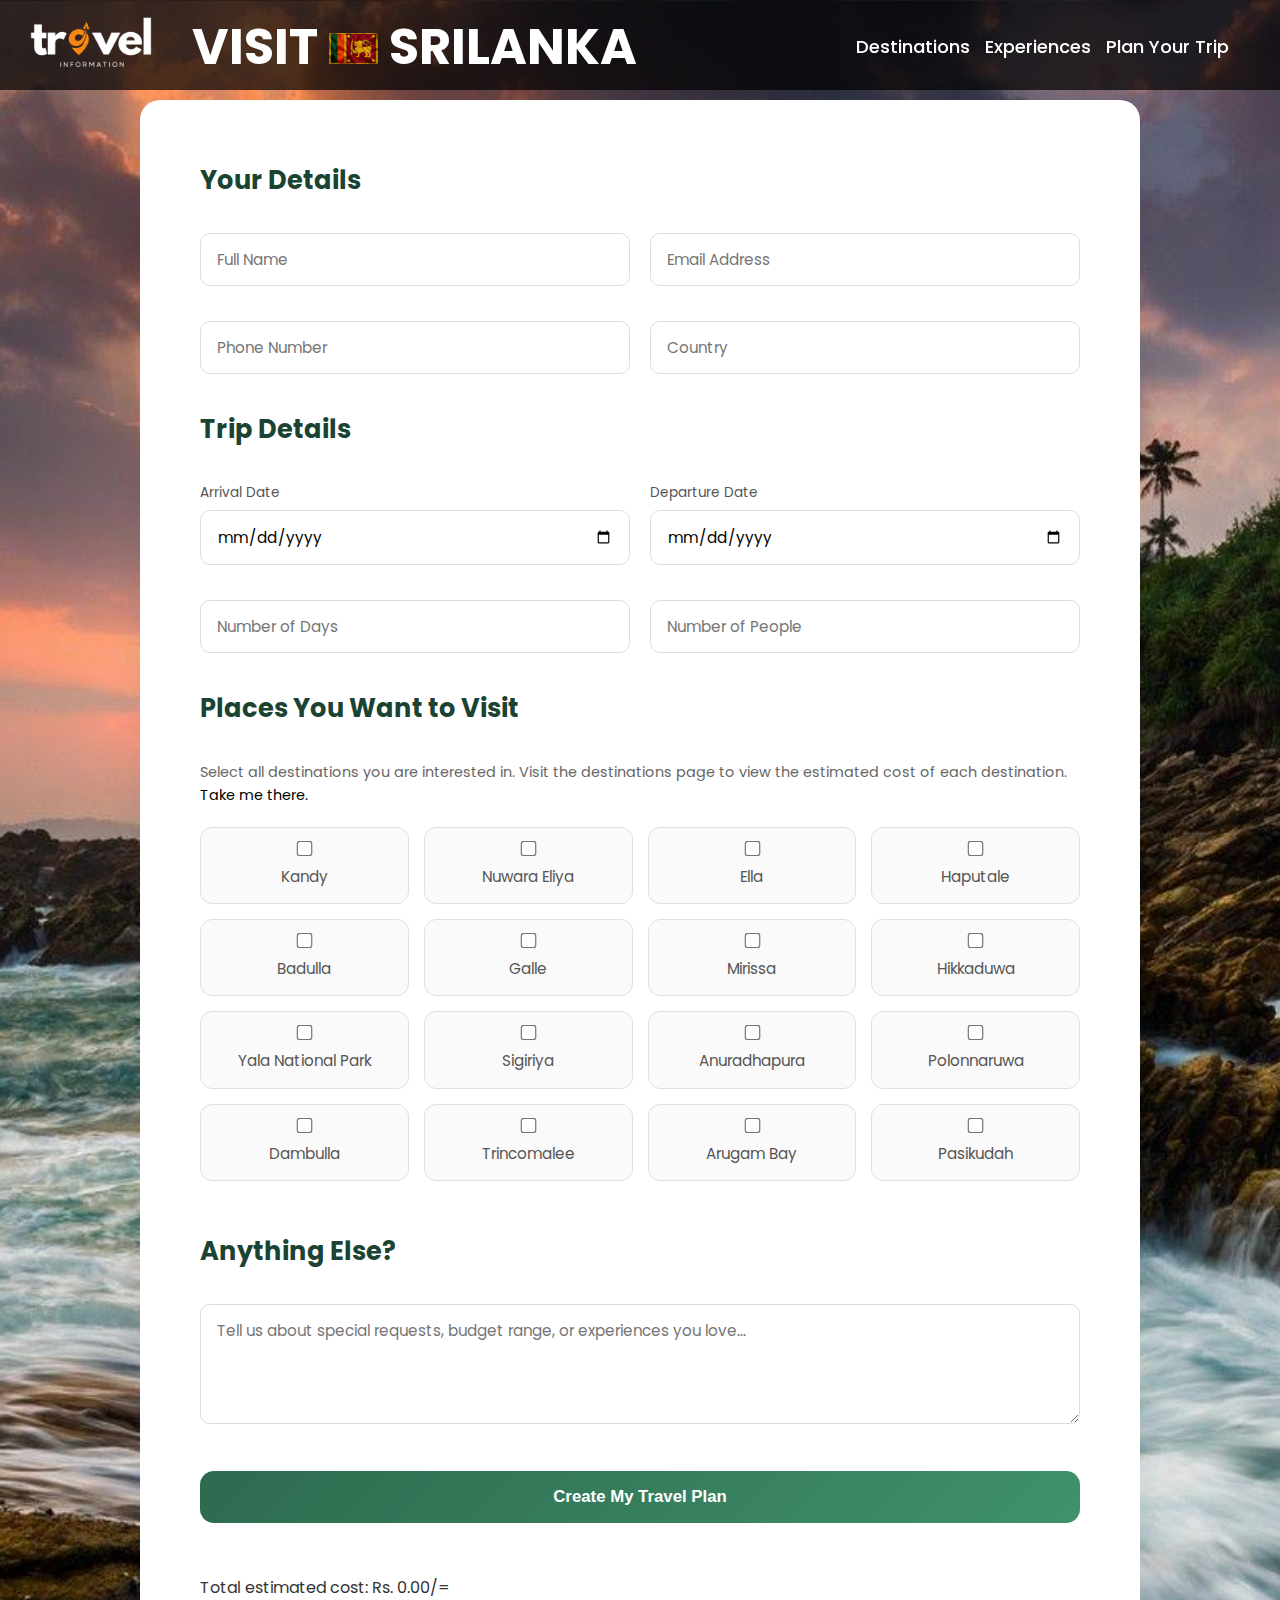
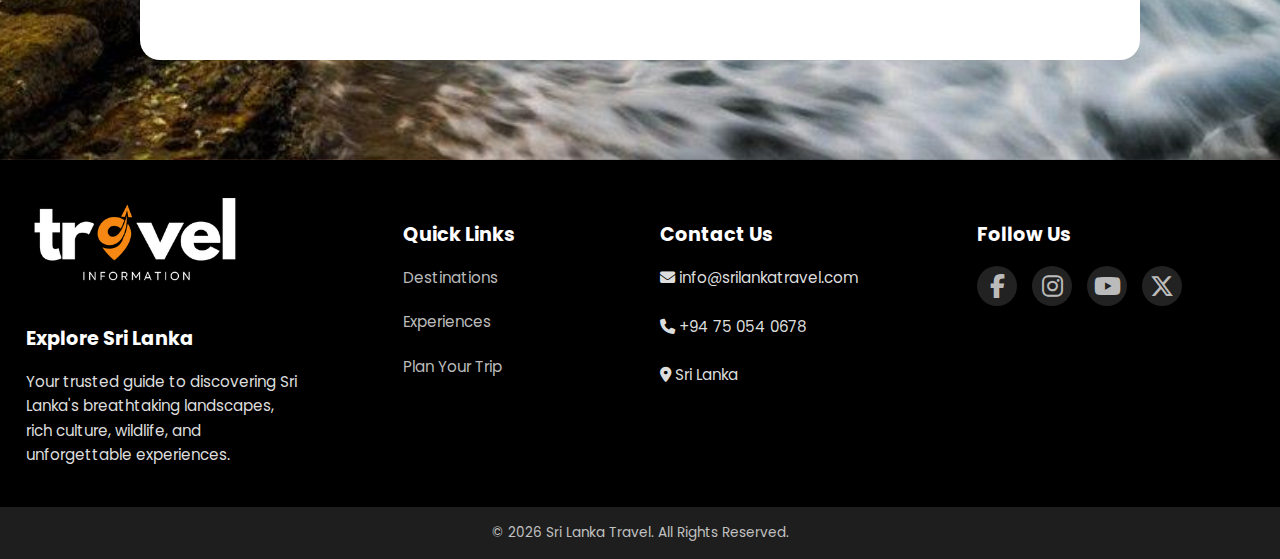
<file: plan.html>
<!DOCTYPE html>
<html lang="en">
<head>
    <meta charset="UTF-8">
    <meta name="viewport" content="width=device-width, initial-scale=1.0">

    <title>Explore Sri Lanka | Official Travel Guide</title>

    <link rel="stylesheet" href="https://cdnjs.cloudflare.com/ajax/libs/font-awesome/6.5.1/css/all.min.css">

    <link rel="apple-touch-icon" sizes="180x180" href="images/commonimages/favicon_io/apple-touch-icon.png">
    <link rel="icon" type="image/png" sizes="32x32" href="images/commonimages/favicon_io/favicon-32x32.png">
    <link rel="icon" type="image/png" sizes="16x16" href="images/commonimages/favicon_io/favicon-16x16.png">
    <link rel="manifest" href="images/commonimages/favicon_io/site.webmanifest">

    <!-- === Google Fonts === -->
    <link href="https://fonts.googleapis.com/css2?family=Poppins:wght@300;400;600;700&display=swap" rel="stylesheet">

    <link rel="stylesheet" href="plan.css">
    <link rel="stylesheet" href="home&common.css">
</head>
<body>

<header class="header">
    <div class="container nav">
        <div>
            <a href="index.html" target="_self">
                <img src="images/commonimages/white-horizontal-tr.png" class="logo-styles" alt="">
            </a>
        </div>
        <div>
            <a href="index.html" class="head-tag">
                VISIT <img src="images/homeimages/flag.jpg" class="flag-styles" alt=""> SRILANKA
            </a>
        </div>
        <nav>
            <ul>
                <li><a href="destinations.html" target="_self">Destinations</a></li>
                <li><a href="experiences.html" target="_self">Experiences</a></li>
                <li><a href="plan.html" target="_self">Plan Your Trip</a></li>
            </ul>
        </nav>
    </div>
</header>

<section class="plan-form-section background-image" id="form">
    <form class="plan-form">

        <!-- PERSONAL DETAILS -->
        <h2>Your Details</h2>

        <div class="form-group">
            <input type="text" placeholder="Full Name" required>
            <input type="email" placeholder="Email Address" required>
        </div>

        <div class="form-group">
            <input type="tel" placeholder="Phone Number">
            <input type="text" placeholder="Country">
        </div>

        <!-- TRIP DETAILS -->
        <h2>Trip Details</h2>

        <div class="form-group">
            <label>
                Arrival Date
                <input type="date" required>
            </label>

            <label>
                Departure Date
                <input type="date" required>
            </label>
        </div>

        <div class="form-group">
            <input type="number" min="1" placeholder="Number of Days" id="days" required>
            <input type="number" min="1" placeholder="Number of People" id="people" required>
        </div>

        <!-- DESTINATIONS -->
        <h2>Places You Want to Visit</h2>
        <p class="hint">Select all destinations you are interested in. Visit the destinations page to view the estimated cost of each destination. <a href="destinations.html">Take me there.</a></p>

        <div class="destinations-grid">

            <!-- Hill Country -->
            <label><input type="checkbox" name="places" value="kandy" cost="6500"> Kandy</label>
            <label><input type="checkbox" name="places" value="nuwaraeliya" cost="8000"> Nuwara Eliya</label>
            <label><input type="checkbox" name="places" value="ella" cost="9000"> Ella</label>
            <label><input type="checkbox" name="places" value="haputale" cost="7500"> Haputale</label>
            <label><input type="checkbox" name="places" value="badulla" cost="5500"> Badulla</label>

            <!-- Down South -->
            <label><input type="checkbox" name="places" value="galle" cost="5000"> Galle</label>
            <label><input type="checkbox" name="places" value="mirissa" cost="9500"> Mirissa</label>
            <label><input type="checkbox" name="places" value="hikkaduwa" cost="8500"> Hikkaduwa</label>
            <label><input type="checkbox" name="places" value="yala" cost="6000"> Yala National Park</label>

            <!-- Cultural Triangle -->
            <label><input type="checkbox" name="places" value="sigiriya" cost="7500"> Sigiriya</label>
            <label><input type="checkbox" name="places" value="anuradhapura" cost="6500"> Anuradhapura</label>
            <label><input type="checkbox" name="places" value="polonnaruwa" cost="6500"> Polonnaruwa</label>
            <label><input type="checkbox" name="places" value="dambulla" cost="5000"> Dambulla</label>

            <!-- East Coast -->
            <label><input type="checkbox" name="places" value="trincomalee" cost="6500"> Trincomalee</label>
            <label><input type="checkbox" name="places" value="arugambay" cost="7000"> Arugam Bay</label>
            <label><input type="checkbox" name="places" value="pasikudah" cost="8000"> Pasikudah</label>

        </div>

        <!-- EXTRA MESSAGE -->
        <h2>Anything Else?</h2>
        <textarea placeholder="Tell us about special requests, budget range, or experiences you love..."></textarea>

        <!-- SUBMIT -->
        <button class="submit-btn" id="calculateBtn">
            Create My Travel Plan
        </button>

        <p class="total-cost"><br><br>
            Total estimated cost: <span id="totalCost">Rs. 0.00/=</span>
        </p>

    </form>
</section>


<!-- ================= FOOTER ================= -->
<footer class="footer">
    <div class="container footer-grid">

        <div class="footer-brand">
            <a href="index.html" target="_self">
                <img src="images/commonimages/white-horizontal-tr.png" alt="Logo" class="footer-logo">
            </a>
            <h3>Explore Sri Lanka</h3>
            <p>
                Your trusted guide to discovering Sri Lanka's breathtaking landscapes,
                rich culture, wildlife, and unforgettable experiences.
            </p>
        </div>

        <div class="slide-right">
            <h3>Quick Links</h3>
            <ul>
                <li><a href="destinations.html" target="_self">Destinations</a></li>
                <li><a href="experiences.html" target="_self">Experiences</a></li>
                <li><a href="plan.html" target="_self">Plan Your Trip</a></li>
            </ul>
        </div>

        <div>
            <h3>Contact Us</h3>
            <p><i class="fas fa-envelope"></i> info@srilankatravel.com</p> <br>
            <p><i class="fas fa-phone"></i> +94 75 054 0678</p> <br>
            <p><i class="fas fa-location-dot"></i> Sri Lanka</p>
        </div>

        <div>
            <h3>Follow Us</h3>
            <div class="social-links">
                <a href="#" aria-label="Facebook">
                    <i class="fab fa-facebook-f"></i>
                </a>
                <a href="#" aria-label="Instagram">
                    <i class="fab fa-instagram"></i>
                </a>
                <a href="#" aria-label="YouTube">
                    <i class="fab fa-youtube"></i>
                </a>
                <a href="#" aria-label="Twitter">
                    <i class="fab fa-x-twitter"></i>
                </a>
            </div>
        </div>

    </div>

    <!-- BOTTOM BAR -->
    <div class="footer-bottom">
        <p>&copy; 2026 Sri Lanka Travel. All Rights Reserved.</p>
    </div>
</footer>

<script src="plan.js"></script>

</body>

</html>
</file>
<file: home&common.css>
* {
    margin: 0;
    padding: 0;
    box-sizing: border-box;
}

body {
    font-family: 'Poppins', sans-serif;
    line-height: 1.6;
    color: #333;
}

/* CONTAINERS */
.container {
    max-width: 96%;
    margin: auto;
}

/* THE HEADER STYLES */
.header {
    position: fixed;
    width: 100%;
    background: rgba(0,0,0,0.7);
    z-index: 100;
}

.nav {
    display: flex;
    padding-top: 7px;
}

.logo-styles{
    max-width: 80%;
    transition: 
        transform 0.5s ease;
}

.logo-styles:hover{
    transform: scale(1.1);
}

.flag-styles{
    max-width: 6.6%;
}

.head-tag{
    font-size: 50px;
    font-weight: 700;
    color: #fff;
    text-decoration: none;
}

nav ul {
    margin-left: -35%;
    display: flex;
    list-style: none;
    margin-top: 8.5%;
}

nav ul li {
    margin-left: 15px;
    transition: 
        transform 0.5s ease;
}

nav ul li:hover{
    transform: scale(1.06);
    transform: translateY(7px);
}

nav ul li a {
    color: #fff;
    text-decoration: none;
    font-weight: 500;
    font-size: 18px;
    transition: all 0.5s ease;
    position: relative;
    padding-bottom: 19px;
}

nav ul li a:hover{
    color: #f4c430;
}

nav ul li a::after {
    content: '';
    position: absolute;
    left: 50%;
    bottom: -4px;
    transform: translateX(-50%);
    width: 0;
    height: 4px;
    border-radius: 3px;
    background: linear-gradient(90deg, #f4c430, #ffe083);
    transition: width 0.5s ease;
}

nav ul li a:hover::after,
nav ul li a.active::after {
    width: 60%;
}

/* HERO SECTION STYLES */
.hero {
    height: 100vh;
    background: url('images/homeimages/hero.jpg') center/cover no-repeat;
    position: relative;
}

.hero-overlay {
    position: absolute;
    inset: 0;
    background: rgba(0,0,0,0.4);
}

.hero-content {
    position: relative;
    color: #fff;
    height: 100%;
    display: flex;
    flex-direction: column;
    justify-content: center;
    align-items: center;
    text-align: center;
}

.hero-content h1 {
    font-size: 60px;
}

.hero-content p {
    font-size: 23px;
    margin: 20px 0;
}

.btn {
    padding: 12px 30px;
    background: #f4c430;
    color: #000;
    text-decoration: none;
    font-weight: 600;
    border-radius: 30px;
    transition: 
        transform 0.5s ease;
}

.btn:hover{
    transform: scale(1.08);
    background: linear-gradient(90deg, #f4c430, #ffe083);
    border: 2px solid f4c430;
}

.section h2 {
    font-size: 35px;
    font-weight: 700;
    color: #37795d;
    text-align: center;
    position: relative;
    margin-bottom: 30px;
    margin-top: -3%;
}

.section h2::after {
    content: '';
    position: absolute;
    left: 50%;
    bottom: -4px;
    transform: translateX(-50%);
    width: 0;
    height: 4px;
    border-radius: 3px;
    background: linear-gradient(90deg, #2d6a4f, #74c69d);
    transition: width 1s ease;
}

.section:hover h2::after,
.section.active h2::after {
    width: 200px;
}

/* STYLES OF SECTIONS */
.section {
    padding: 80px 0;
}

/* FADE-IN ON SCROLL */
.fade-in {
    opacity: 0;
    transform: translateY(50px);
    transition: 
        opacity 0.8s ease-out, 
        transform 0.8s ease-out;
}

.fade-in.show {
    opacity: 1;
    transform: translateY(0);
}


.dark {
    background: #d4d4d4;
}

.light-bg {
    background: #f5f5f5;
}

/* STYLES OF THE DESTINATION CARDS */
.cards {
    display: grid;
    grid-template-columns: repeat(auto-fit, minmax(250px,1fr));
    gap: 30px;
    margin-bottom: 4%;
    margin-left: 1%;
    margin-right: 1%;
}

.card {
    background: #fff;
    border-radius: 10px;
    overflow: hidden;
    box-shadow: 0 10px 25px rgba(0,0,0,0.1);
}

.card img {
    width: 100%;
    height: 200px;
    object-fit: cover;
}

.card h3 {
    padding: 15px;
}

.justify-p{
    text-align: justify;
}

.card p {
    padding: 0 15px 20px;
}

/* SLIDER WRAPPER STYLES */
.slider-wrapper {
    overflow: hidden;
    position: relative;
}

/* SLIDER TRACK */
.slider-track {
    display: flex;
    gap: 30px;
    transition: transform 0.5s ease;
}

/* KEEPING ONLY 4 VISIBLE */
.slider-track .card {
    flex: 0 0 calc(25% - 22.5px);
}

/* HOVER EFFECT */
.card img {
    transition: transform 1s ease;
}

.card:hover img {
    transform: scale(1.08);
}

.sliderp{
    text-decoration: none;
    color: black;
    transition: 
        padding-left 0.5s ease;
}

.sliderp:hover{
    padding-left: 10px;
}

/* STYLES OF THE EXPERIENCE PART */
.bg-image{
    background: url('../images/homeimages/experience.jpg') center/cover no-repeat;
    padding-block: 100px;
}

.experienceh-grid {
    display: grid;
    grid-template-columns: repeat(auto-fit, minmax(250px,1fr));
    gap: 20px;
}

.experienceh {
    background: #181818b1;
    padding: 30px;
    border-radius: 15px;
    text-align: center;
    transition: 
        transform 0.8s ease,
        margin-top 0.8s ease,
        background-color 0.8s ease,
        color 0.8s ease;
}
.experienceh-p{
    font-size: 18px;
    color: white;
    text-decoration: none;
}

.experienceh:hover{
    transform: scale(1.005);
    color: #000;
    background-color: rgba(255, 255, 255, 0.655);
    font-weight: 700;
    margin-top: -2px;
}

/* ===== Culture Image Carousel ===== */
.top-margin{
    margin-top: -20px;
}

.culture-carousel1,
.culture-carousel2{
    position: relative;
    width: 100%;
    height: 500px;
    border-radius: 12px;
    overflow: hidden;
    box-shadow: 0 12px 30px rgba(0,0,0,0.3);
    margin-top: -10%;
}

.culture-carousel1 img,
.culture-carousel2 img {
    position: absolute;
    width: 100%;
    height: 100%;
    object-fit: cover;
    opacity: 0;
    transform: scale(1.05);
    transition: opacity 1s ease, transform 1s ease;
}

.culture-carousel1 img.active,
.culture-carousel2 img.active {
    opacity: 1;
    transform: scale(1);
}

.culture-carousel2 {
    margin-top: 30%;
}

/* SPLIT SECTION STYLES */
.split {
    display: grid;
    grid-template-columns: 1fr 1fr 1fr;
    gap: 30px;
    align-items: center;
    text-align: justify;
}

.split img {
    width: 100%;
    border-radius: 10px;
}

/* TRAVEL TABLE STYLES */
.travel-table-wrapper {
    overflow-x: auto;
    padding-top: 0%;
}

.travel-table {
    width: 100%;
    border-collapse: collapse;
    background: #fff;
    border-radius: 12px;
    overflow: hidden;
    box-shadow: 0 10px 30px rgba(0,0,0,0.08);
}

.travel-table thead {
    background: linear-gradient(90deg, #99999953, #ffffff);
    color: #111;
}

.travel-table th,
.travel-table td {
    padding: 18px 20px;
    text-align: left;
}

.travel-table th {
    font-size: 1rem;
    letter-spacing: 0.5px;
}

.travel-table tbody tr {
    border-bottom: 1px solid #eee;
    transition: 
        background-color 0.5s ease,
        transform 0.5s ease;
}

.travel-table tbody tr:hover {
    background: #dfdfdf;
    transform: scale(1.008);
}

.travel-table td:first-child {
    font-weight: 600;
    width: 30%;
}

/* FOOTER STYLES */
.footer {
    background-color: #000;
    color: #ddd;
    padding: 60px 0 0;
    font-size: 0.95rem;
}

.footer-grid {
    display: grid;
    grid-template-columns: repeat(auto-fit, minmax(230px, 1fr));
    gap: 40px;
    margin-bottom: 40px;
}

.slide-right{
    padding-left: 60px;
}

.slide-right a{
    transition: padding-left 0.5s ease;
}

.slide-right a:hover{
    padding-left: 2%;
}

.footer h3 {
    color: #fff;
    margin-bottom: 15px;
    font-size: 1.2rem;
}

.footer p {
    line-height: 1.6;
}

.footer ul {
    list-style: none;
    padding: 0;
}

.footer ul li {
    margin-bottom: 20px;
}

.footer a {
    color: #bbb;
    text-decoration: none;
    transition: 
        color 0.5s ease,
        padding-left 0.5s ease;
}

.footer a:hover {
    color: #f4c430;
}

.footer-logo {
    width: 80%;
    margin-top: -40px;
    padding-bottom: 10px;
    transition: 
        transform 0.5s ease;
}

.footer-logo:hover{
    transform: scale(1.05);
}

/* SOCIAL ICONS */
.social-links {
    display: flex;
    gap: 15px;
    font-size: 1.5rem;
}

.social-links a {
    display: inline-flex;
    align-items: center;
    justify-content: center;
    width: 40px;
    height: 40px;
    background: #222;
    border-radius: 50%;
    transition: 
        background-color 0.5s ease, 
        transform 0.5s ease;
}

.social-links a:hover {
    background: #f4c430;
    transform: translateY(-4px);
    color: #111;
}

/* BOTTOM BAR */
.footer-bottom {
    background: #1e1e1e;
    text-align: center;
    padding: 15px 0;
    font-size: 0.85rem;
    color: #c1c1c1;
}

/* MOBILE FRIENDLY */
@media (max-width: 600px) {
    .travel-table th,
    .travel-table td {
        padding: 14px;
        font-size: 0.9rem;
    }
}

@media (max-width: 992px) {
    .slider-track .card {
        flex: 0 0 calc(50% - 15px);
    }
}

@media (max-width: 576px) {
    .slider-track .card {
        flex: 0 0 100%;
    }
}
</file>
<file: destinations.css>
.hero {
    height: 100vh;
    background: url('images/destinations/hero.jpg') center/cover no-repeat;
    position: relative;
}

/* SEARCH BAR STYLES */
.search-wrapper {
    width: 30%;
    position: relative;
    margin: 20px auto;
}

.hero-content p {
    font-size: 25px;
    margin-bottom: -1%;
}

#searchInput {
    width: 100%;
    padding: 12px 40px 12px 15px;
    border-radius: 25px;
    border: 1px solid #ccc;
    font-size: 1rem;
    outline: none;
    transition: box-shadow 0.3s ease;
}

/*Styles of the nav section in the body part*/
.destinations-nav {
    position: sticky;
    top: 0;
    background: #ffffffee; /* slight transparency for overlay effect */
    backdrop-filter: blur(8px);
    box-shadow: 0 2px 12px rgba(0,0,0,0.2);
    z-index: 1000;
    padding: 31px;
    display: flex;
    justify-content: center;
}

.destinations-nav ul {
    display: flex;
    gap: 15px;
    list-style: none;
    margin: 0;
    flex-wrap: wrap;
}

.destinations-nav ul li a {
    text-decoration: none;
    color: #2d6a4f;
    font-weight: 600;
    font-size: 20px;
    padding: 17px;
    transition: all 0.5s ease;
    position: relative;
}

.destinations-nav ul li a::after {
    content: '';
    position: absolute;
    left: 50%;
    bottom: -4px;
    transform: translateX(-50%);
    width: 0;
    height: 4px;
    border-radius: 3px;
    background: linear-gradient(90deg, #2d6a4f, #74c69d);
    transition: width 0.5s ease;
}

.destinations-nav ul li a:hover::after,
.destinations-nav ul li a.active::after {
    width: 50%;
}

.destinations-nav ul li a:hover {
    color:#2d6a4f;
}

.section {
    margin: 0%;
    padding: 0%;
}

.destination-title h2 {
    font-size: 35px;
    font-weight: 700;
    color: #1b4332;
    text-align: center;
    position: relative;
    margin-bottom: 20px;
    margin-top: 30px;
}

#searchInput:hover {
    box-shadow: 0 0 8px rgba(244, 196, 48, 0.6);
    border-color: #f4c430;
}

.search-wrapper i {
    position: absolute;
    right: 15px;
    top: 50%;
    transform: translateY(-50%);
    color: #888;
    font-size: 1.1rem;
}

/* CARD STYLING (3 columns: info, image, map) */
.destinationcard{
    display: flex;
    flex-direction: row;
    background: #fff;
    border-radius: 15px;
    box-shadow: 0 8px 25px rgba(0, 0, 0, 0.15);
    margin: 5%;
    margin-top: 2%;
    overflow: hidden;
    transition: transform 1s ease;
}

.destinationcard:hover {
    transform: translateY(-6px);
}

.destinationcard img,
.destinationcard iframe{
    transition: transform 1s ease;
}

.destination-title{
    padding: 0%;
    box-shadow: none;
    margin: 3%;
    display: block;
    text-align: center;
    margin-bottom: -1%;
    color: #000000;
}

.card-info{
    flex: 1;
    display: flex;
    flex-direction: column;
    justify-content: center;
    max-width: 50%;
    padding: 2%;
}

.card-info h3 {
    font-size: 26px;
    font-weight: 700;
    margin-bottom: 12px;
    color: #1b4332;
    letter-spacing: 1px;
    position: relative;
}


.card-info h3 {
    position: relative;
    margin-bottom: 22px;
}

.card-info h3::after {
    content: "";
    position: absolute;
    left: 0;
    bottom: -10px;
    width: 55px;
    height: 4px;
    background: linear-gradient(90deg, #2d6a4f, #74c69d);
    border-radius: 6px;
    transition: width 0.7s ease;
}

.destinationcard:hover h3::after {
    width: 100px;
}


.card-info p {
    font-size: 15px;
    line-height: 1.6;
    color: #555;
    margin-bottom: 15px;
    text-align: justify;
}

.card-info p a {
    text-decoration: none;
    color: #000000;
}

.card-image {
    flex: 1;
    max-width: 30%;
}

.card-image img {
    object-fit: cover;
    max-width: 100%;
    height: 100%;
}

.destinationcard:hover img, 
.destinationcard:hover iframe{
    transform: scale(1.035);
}

.card-map {
    flex: 1;
    max-width: 25%;
}

.card-map iframe {
    object-fit: cover;
    border: none;
    border-top-right-radius: 15px;
    height: 100%;
    border-bottom-right-radius: 15px;
}

/* Hide extra destination cards */
.destinationcard.hidden {
    display: none;
}

/* See More button */
.see-more-btn {
    padding: 15px 20px;
    border-radius: 30px;
    background: transparent;
    border: 2px solid #2d6a4f;
    color: #2d6a4f;
    font-size: 16px;
    font-weight: 700;
    cursor: pointer;
    position: relative;
    overflow: hidden;
    transition: color 0.7s ease;
    box-shadow: 0 8px 25px rgba(0, 0, 0, 0.3);
}

.see-more-btn::before {
    content: "";
    position: absolute;
    inset: 0;
    background: linear-gradient(90deg, #2d6a4f, #74c69d);
    transform: translateX(-100%);
    transition: transform 0.5s ease;
    z-index: -1;
}

.see-more-btn:hover::before {
    transform: translateX(0);
}

.button-styling div{
    box-shadow: none;
    display: block;
}

.destinationcard button{
    transition: transform 0.7s ease;
    margin: 3px;
}

.destinationcard button:hover{
    transform: scale(1.035);
    color: #000000;
}


/* Mobile Responsive */
@media (max-width: 768px) {
    .card {
        flex-direction: column;
    }

    .card-image img {
        height: 200px;
    }

    .card-map iframe {
        height: 160px;
    }
}
</file>
<file: experience.css>
.hero {
    height: 100vh;
    background: url('images/experiences/experience.jpg') center/cover no-repeat;
    position: relative;
}

.experience-nav {
    position: sticky;
    top: 0;
    background: #ffffffee; /* slight transparency for overlay effect */
    backdrop-filter: blur(8px); /* soft blur behind nav */
    box-shadow: 0 2px 12px rgba(0,0,0,0.2);
    z-index: 1000;
    padding: 31px;
    display: flex;
    justify-content: center;
}

.experience-nav ul {
    display: flex;
    gap: 15px;
    list-style: none;
    margin: 0;
    flex-wrap: wrap;
}

.experience-nav ul li a {
    text-decoration: none;
    color: #2d6a4f;
    font-weight: 600;
    font-size: 20px;
    padding: 17px;
    transition: all 0.5s ease;
    position: relative;
}

.experience-nav ul li a::after {
    content: '';
    position: absolute;
    left: 50%;
    bottom: -4px;
    transform: translateX(-50%);
    width: 0;
    height: 4px;
    border-radius: 3px;
    background: linear-gradient(90deg, #2d6a4f, #74c69d);
    transition: width 0.5s ease;
}

.experience-nav ul li a:hover::after,
.experience-nav ul li a.active::after {
    width: 50%;
}

.experience-nav ul li a:hover {
    color:#2d6a4f;
}


.experience {
    display: flex;
    align-items: center;
    gap: 50px;
    padding: 70px 8%;
    text-align: justify;
}

.experience:nth-child(even) {
    background: #ededed;
    flex-direction: row-reverse;
}

/* ---------- TEXT ---------- */
.experience-text {
    max-width: 60%;
    flex: 1;
}

.experience-text h2 {
    font-size: 2.2rem;
    font-weight: 700;
}

.experience-text p {
    margin: 15px 0;
    line-height: 1.8;
    color: #464646;
    margin-bottom: 35px;
}

/* ---------- IMAGE ---------- */
.experience-image {
    flex: 1;
    border-radius: 30px;
    overflow: hidden;
    box-shadow: 0 20px 35px rgba(0,0,0,0.15);
    max-width: 40%;
}

.experience-image img {
    width: 100%;
    scale: 1.037;
    transition: transform 1s ease;
}

.experience:hover img {
    transform: scale(1.09);
}

/* ---------- BUTTON ---------- */
.experience-btn {
    padding: 10px 25px;
    border-radius: 30px;
    background: transparent;
    border: 2px solid #2d6a4f;
    color: #2d6a4f;
    font-size: 16px;
    font-weight: 700;
    text-decoration: none;
    cursor: pointer;
    position: relative;
    overflow: hidden;
    transition: color 1s ease;
    box-shadow: 0 8px 25px rgba(0, 0, 0, 0.3);
}

.experience-btn::before {
    content: "";
    position: absolute;
    inset: 0;
    border-radius: inherit;
    background: linear-gradient(90deg, #2d6a4f, #74c69d);
    clip-path: polygon(0 0, 0 0, 0 100%, 0 100%); /* fully hidden initially */
    transition: clip-path 0.5s ease;
    z-index: -1;
}

.experience-btn:hover::before {
    clip-path: polygon(0 0, 100% 0, 100% 100%, 0 100%); /* reveal fully */
}

.experience-btn:hover {
    color: #000000;
}

.btn-wrapper {
    display: flex;
    justify-content: center;
}

.experience-btn {
    transform: translateY(0);
    transition: transform 1s ease;
}

.experience-btn:hover {
    transform: translateY(-6px);
}



/* ---------- RESPONSIVE ---------- */
@media (max-width: 900px) {
    .experience {
        flex-direction: column;
        text-align: center;
    }

    .experience:nth-child(even) {
        flex-direction: column;
    }
}
</file>
<file: plan.css>
.background-image {
    background: url(images/homeimages/experience.jpg) center/cover;
    position: relative;
}

/* ================= FORM SECTION ================= */
.plan-form-section {
    padding: 100px 20px;
}

.plan-form {
    max-width: 1000px;
    margin: auto;
    background: #fff;
    padding: 60px;
    border-radius: 20px;
    box-shadow: 0 20px 40px rgba(0,0,0,0.08);
    font-family: 'Poppins', sans-serif;
    overflow: hidden;
}

/* SECTION HEADINGS */
.plan-form h2 {
    font-size: 1.6rem;
    margin-bottom: 25px;
    color: #1b4332;
    position: relative;
}

.plan-form h2::after {
    content: "";
    width: 50px;
    height: 4px;
    background: linear-gradient(90deg, #2d6a4f, #74c69d);
    display: block;
    border-radius: 5px;
    opacity: 0;
    transform: translateX(-100%);
    transition: transform 1s ease;
    margin-top: 3px;
}

.plan-form:hover h2::after {
    opacity: 1;
    transform: translateX(0);
}

/* ================= FORM GROUP ================= */
.form-group {
    display: grid;
    grid-template-columns: repeat(auto-fit, minmax(240px, 1fr));
    gap: 20px;
    margin-bottom: 35px;
}

/* INPUT FIELDS */
.plan-form input,
.plan-form textarea {
    width: 100%;
    padding: 14px 16px;
    border-radius: 10px;
    border: 1px solid #ddd;
    font-size: 0.95rem;
    font-family: inherit;
    transition: all 0.3s ease;
}

.plan-form input:focus,
.plan-form textarea:focus {
    outline: none;
    border-color: #40916c;
    box-shadow: 0 0 0 3px rgba(64,145,108,0.15);
}

/* LABEL WRAP (DATE INPUTS) */
.plan-form label {
    font-size: 0.85rem;
    color: #555;
    display: flex;
    flex-direction: column;
    gap: 6px;
}

.plan-form textarea {
    min-height: 120px;
    resize: vertical;
    margin-bottom: 40px;
}

/* ================= DESTINATIONS GRID ================= */
.hint {
    color: #666;
    font-size: 0.9rem;
    margin-bottom: 20px;
}

.hint a {
    text-decoration: none;
    color: black;
    transition: color 1s ease;
}

.hint:hover a{
    color: #96771a;
}

.destinations-grid {
    display: grid;
    grid-template-columns: repeat(auto-fit, minmax(200px, 1fr));
    gap: 15px;
    margin-bottom: 50px;
}

/* CHECKBOX CARD STYLE */
.destinations-grid label {
    display: flex;
    align-items: center;
    gap: 10px;
    padding: 14px 16px;
    border-radius: 12px;
    border: 1px solid #e0e0e0;
    cursor: pointer;
    font-size: 0.95rem;
    background: #fafafa;
    transition: all 0.3s ease;
}

.destinations-grid input {
    accent-color: #2d6a4f;
    transform: scale(1.2);
}

.destinations-grid label:hover {
    background: #e9f5ef;
    border-color: #74c69d;
}

/* ================= SUBMIT BUTTON ================= */
.submit-btn {
    width: 100%;
    padding: 16px;
    font-size: 1.05rem;
    font-weight: 600;
    color: #fff;
    background: linear-gradient(135deg, #2d6a4f, #40916c);
    border: none;
    border-radius: 14px;
    cursor: pointer;
    transition: all 0.4s ease;
}

.submit-btn:hover {
    transform: translateY(-2px);
    box-shadow: 0 12px 30px rgba(45,106,79,0.35);
}

/* ================= RESPONSIVE ================= */
@media (max-width: 768px) {
    .plan-form {
        padding: 40px 25px;
    }

    .plan-hero h1 {
        font-size: 2.2rem;
    }
}
</file>
